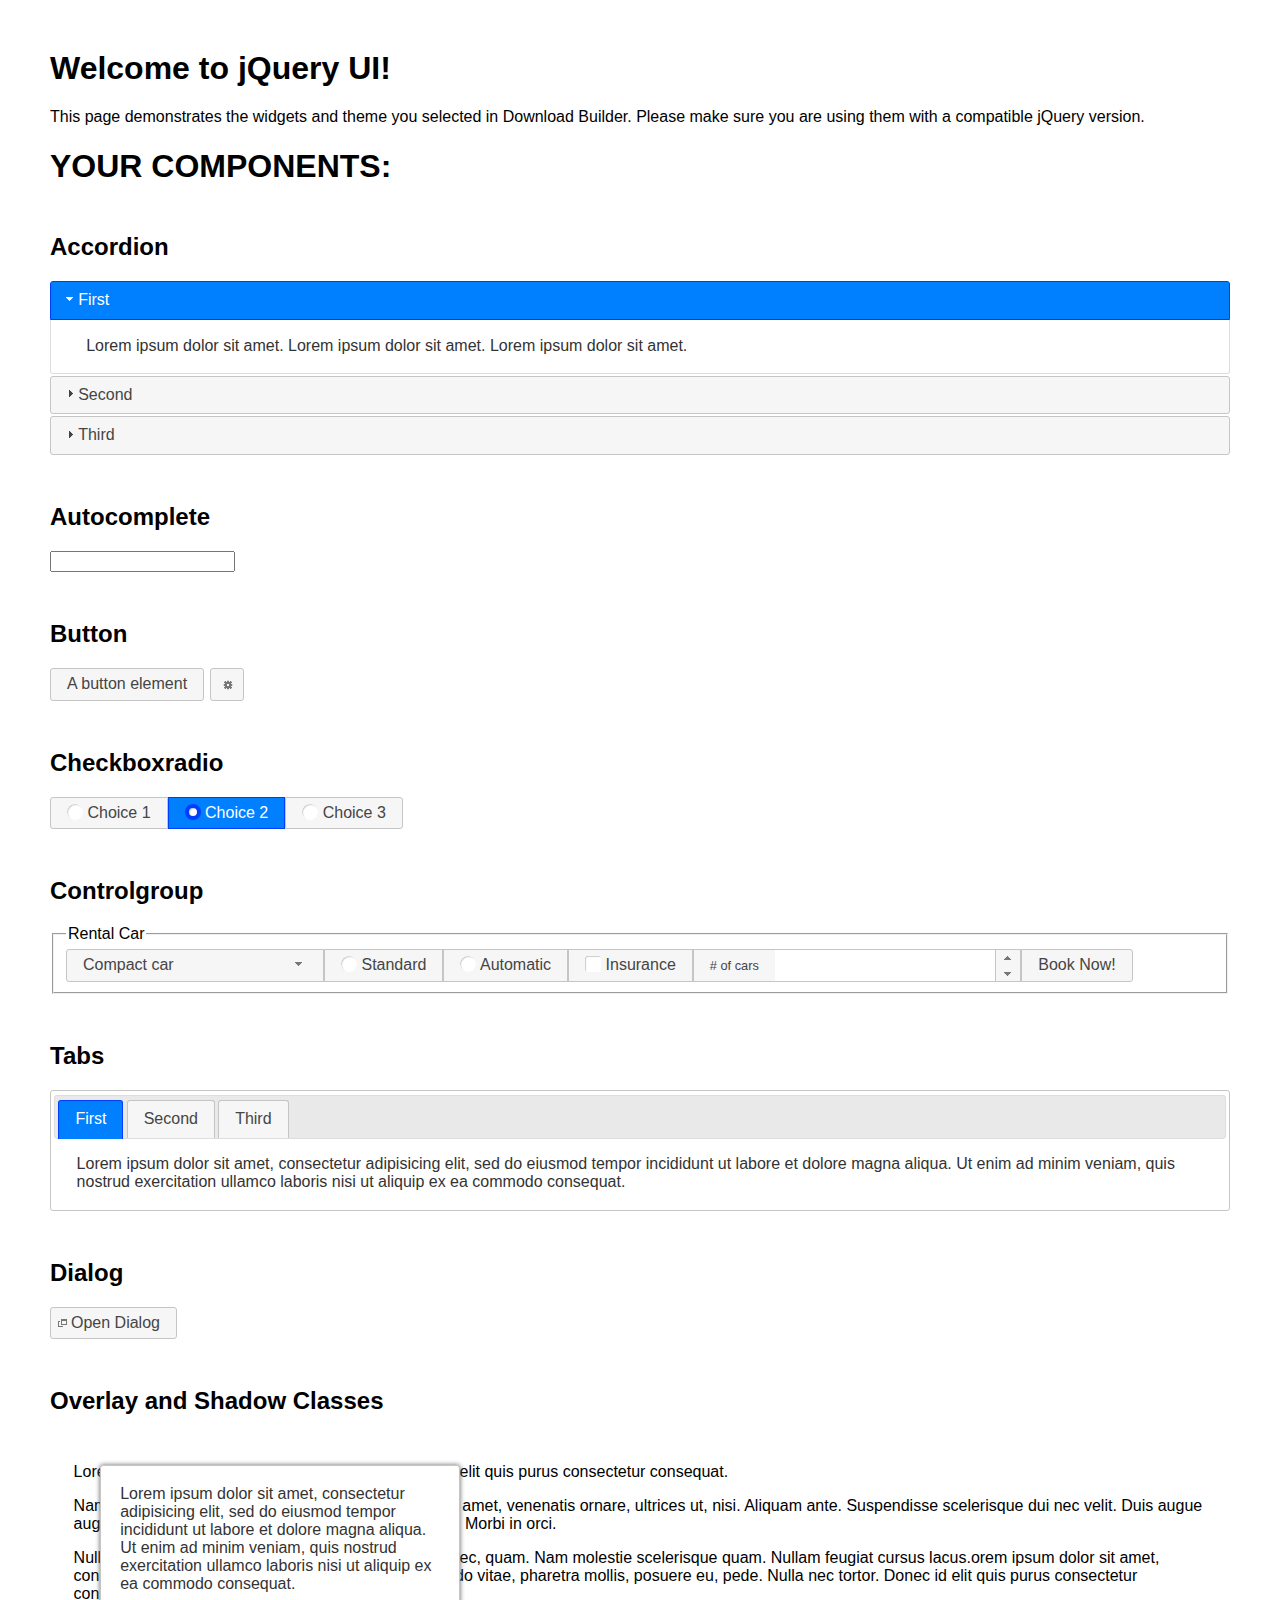
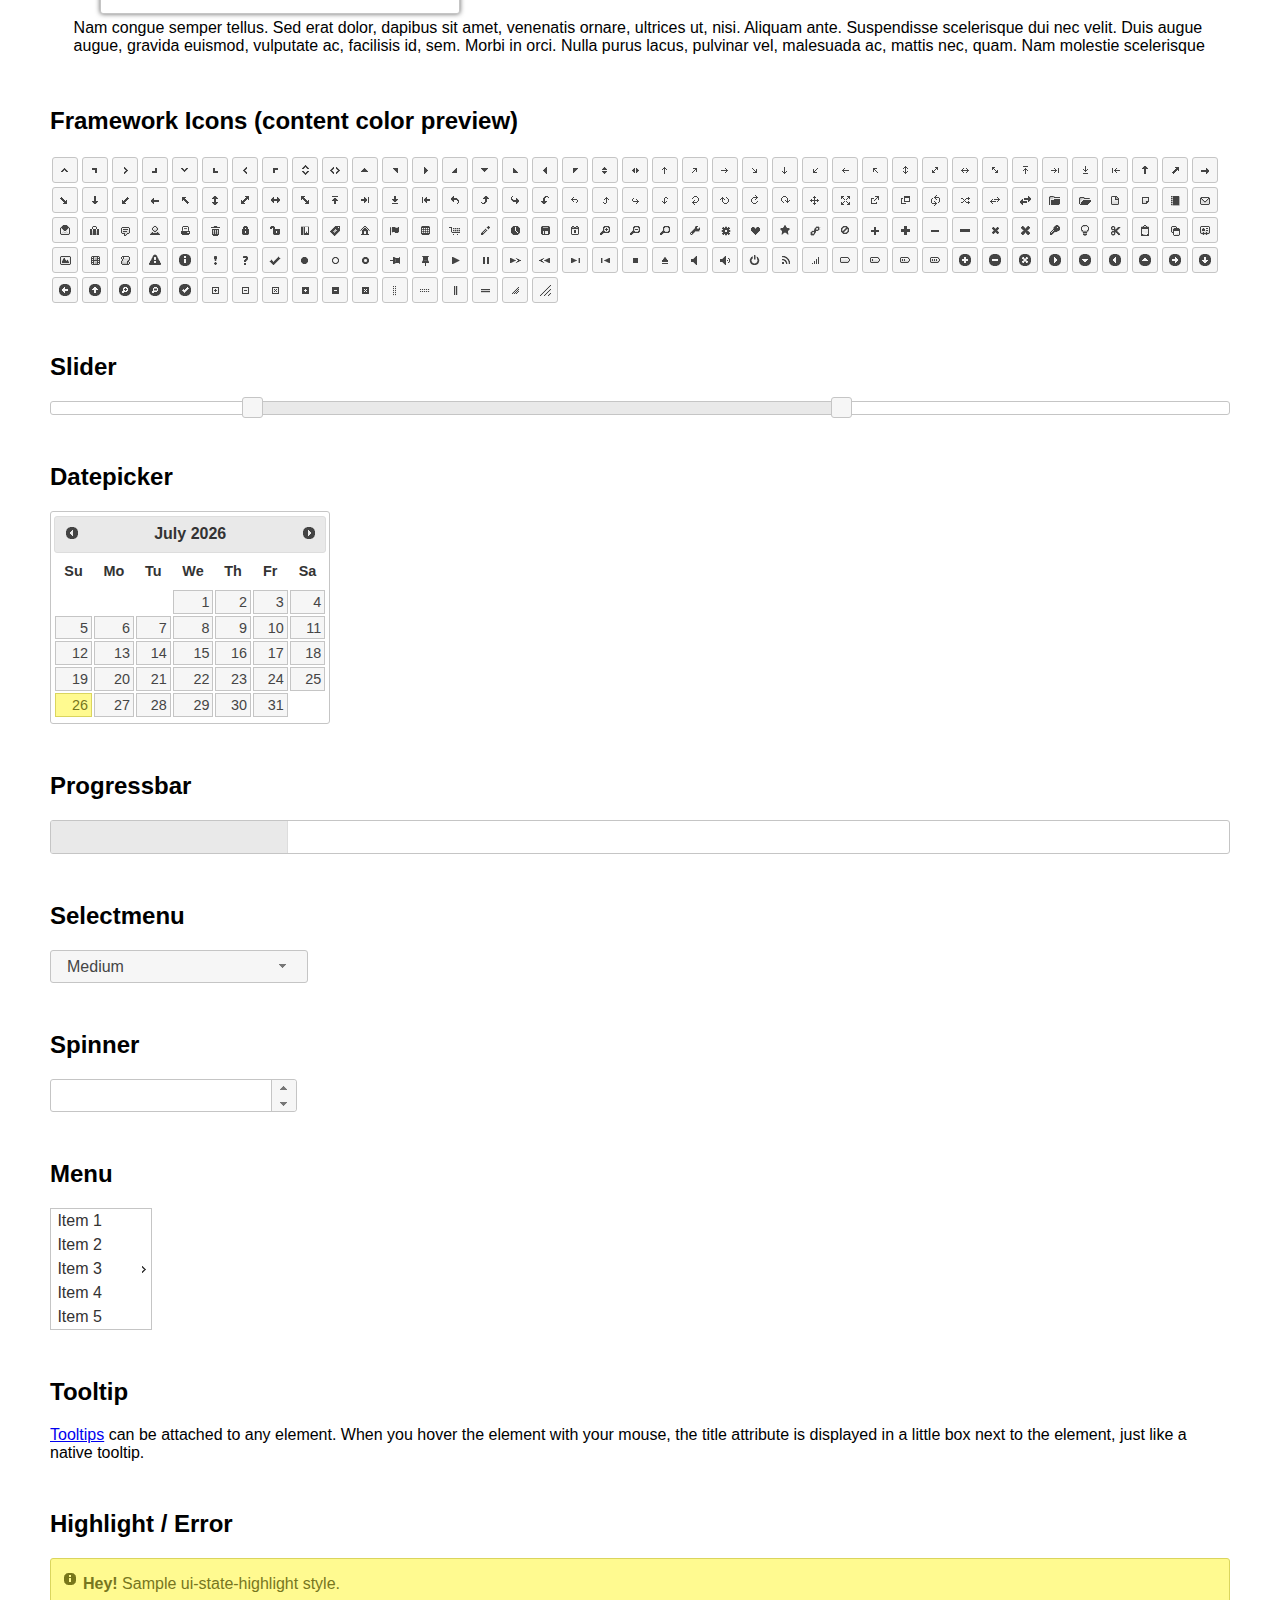
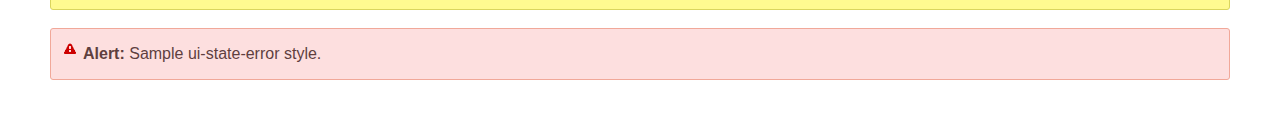
<file: jqgird/jquery-ui-1.12.1/jquery-ui-1.12.1/index.html>
<!doctype html>
<html lang="us">
<head>
	<meta charset="utf-8">
	<title>jQuery UI Example Page</title>
	<link href="jquery-ui.css" rel="stylesheet">
	<style>
	body{
		font-family: "Trebuchet MS", sans-serif;
		margin: 50px;
	}
	.demoHeaders {
		margin-top: 2em;
	}
	#dialog-link {
		padding: .4em 1em .4em 20px;
		text-decoration: none;
		position: relative;
	}
	#dialog-link span.ui-icon {
		margin: 0 5px 0 0;
		position: absolute;
		left: .2em;
		top: 50%;
		margin-top: -8px;
	}
	#icons {
		margin: 0;
		padding: 0;
	}
	#icons li {
		margin: 2px;
		position: relative;
		padding: 4px 0;
		cursor: pointer;
		float: left;
		list-style: none;
	}
	#icons span.ui-icon {
		float: left;
		margin: 0 4px;
	}
	.fakewindowcontain .ui-widget-overlay {
		position: absolute;
	}
	select {
		width: 200px;
	}
	</style>
</head>
<body>

<h1>Welcome to jQuery UI!</h1>

<div class="ui-widget">
	<p>This page demonstrates the widgets and theme you selected in Download Builder. Please make sure you are using them with a compatible jQuery version.</p>
</div>

<h1>YOUR COMPONENTS:</h1>


<!-- Accordion -->
<h2 class="demoHeaders">Accordion</h2>
<div id="accordion">
	<h3>First</h3>
	<div>Lorem ipsum dolor sit amet. Lorem ipsum dolor sit amet. Lorem ipsum dolor sit amet.</div>
	<h3>Second</h3>
	<div>Phasellus mattis tincidunt nibh.</div>
	<h3>Third</h3>
	<div>Nam dui erat, auctor a, dignissim quis.</div>
</div>



<!-- Autocomplete -->
<h2 class="demoHeaders">Autocomplete</h2>
<div>
	<input id="autocomplete" title="type &quot;a&quot;">
</div>



<!-- Button -->
<h2 class="demoHeaders">Button</h2>
<button id="button">A button element</button>
<button id="button-icon">An icon-only button</button>



<!-- Checkboxradio -->
<h2 class="demoHeaders">Checkboxradio</h2>
<form style="margin-top: 1em;">
	<div id="radioset">
		<input type="radio" id="radio1" name="radio"><label for="radio1">Choice 1</label>
		<input type="radio" id="radio2" name="radio" checked="checked"><label for="radio2">Choice 2</label>
		<input type="radio" id="radio3" name="radio"><label for="radio3">Choice 3</label>
	</div>
</form>



<!-- Controlgroup -->
<h2 class="demoHeaders">Controlgroup</h2>
<fieldset>
	<legend>Rental Car</legend>
	<div id="controlgroup">
		<select id="car-type">
			<option>Compact car</option>
			<option>Midsize car</option>
			<option>Full size car</option>
			<option>SUV</option>
			<option>Luxury</option>
			<option>Truck</option>
			<option>Van</option>
		</select>
		<label for="transmission-standard">Standard</label>
		<input type="radio" name="transmission" id="transmission-standard">
		<label for="transmission-automatic">Automatic</label>
		<input type="radio" name="transmission" id="transmission-automatic">
		<label for="insurance">Insurance</label>
		<input type="checkbox" name="insurance" id="insurance">
		<label for="horizontal-spinner" class="ui-controlgroup-label"># of cars</label>
		<input id="horizontal-spinner" class="ui-spinner-input">
		<button>Book Now!</button>
	</div>
</fieldset>



<!-- Tabs -->
<h2 class="demoHeaders">Tabs</h2>
<div id="tabs">
	<ul>
		<li><a href="#tabs-1">First</a></li>
		<li><a href="#tabs-2">Second</a></li>
		<li><a href="#tabs-3">Third</a></li>
	</ul>
	<div id="tabs-1">Lorem ipsum dolor sit amet, consectetur adipisicing elit, sed do eiusmod tempor incididunt ut labore et dolore magna aliqua. Ut enim ad minim veniam, quis nostrud exercitation ullamco laboris nisi ut aliquip ex ea commodo consequat.</div>
	<div id="tabs-2">Phasellus mattis tincidunt nibh. Cras orci urna, blandit id, pretium vel, aliquet ornare, felis. Maecenas scelerisque sem non nisl. Fusce sed lorem in enim dictum bibendum.</div>
	<div id="tabs-3">Nam dui erat, auctor a, dignissim quis, sollicitudin eu, felis. Pellentesque nisi urna, interdum eget, sagittis et, consequat vestibulum, lacus. Mauris porttitor ullamcorper augue.</div>
</div>



<h2 class="demoHeaders">Dialog</h2>
<p>
	<button id="dialog-link" class="ui-button ui-corner-all ui-widget">
		<span class="ui-icon ui-icon-newwin"></span>Open Dialog
	</button>
</p>

<h2 class="demoHeaders">Overlay and Shadow Classes</h2>
<div style="position: relative; width: 96%; height: 200px; padding:1% 2%; overflow:hidden;" class="fakewindowcontain">
	<p>Lorem ipsum dolor sit amet,  Nulla nec tortor. Donec id elit quis purus consectetur consequat. </p><p>Nam congue semper tellus. Sed erat dolor, dapibus sit amet, venenatis ornare, ultrices ut, nisi. Aliquam ante. Suspendisse scelerisque dui nec velit. Duis augue augue, gravida euismod, vulputate ac, facilisis id, sem. Morbi in orci. </p><p>Nulla purus lacus, pulvinar vel, malesuada ac, mattis nec, quam. Nam molestie scelerisque quam. Nullam feugiat cursus lacus.orem ipsum dolor sit amet, consectetur adipiscing elit. Donec libero risus, commodo vitae, pharetra mollis, posuere eu, pede. Nulla nec tortor. Donec id elit quis purus consectetur consequat. </p><p>Nam congue semper tellus. Sed erat dolor, dapibus sit amet, venenatis ornare, ultrices ut, nisi. Aliquam ante. Suspendisse scelerisque dui nec velit. Duis augue augue, gravida euismod, vulputate ac, facilisis id, sem. Morbi in orci. Nulla purus lacus, pulvinar vel, malesuada ac, mattis nec, quam. Nam molestie scelerisque quam. </p><p>Nullam feugiat cursus lacus.orem ipsum dolor sit amet, consectetur adipiscing elit. Donec libero risus, commodo vitae, pharetra mollis, posuere eu, pede. Nulla nec tortor. Donec id elit quis purus consectetur consequat. Nam congue semper tellus. Sed erat dolor, dapibus sit amet, venenatis ornare, ultrices ut, nisi. Aliquam ante. </p><p>Suspendisse scelerisque dui nec velit. Duis augue augue, gravida euismod, vulputate ac, facilisis id, sem. Morbi in orci. Nulla purus lacus, pulvinar vel, malesuada ac, mattis nec, quam. Nam molestie scelerisque quam. Nullam feugiat cursus lacus.orem ipsum dolor sit amet, consectetur adipiscing elit. Donec libero risus, commodo vitae, pharetra mollis, posuere eu, pede. Nulla nec tortor. Donec id elit quis purus consectetur consequat. Nam congue semper tellus. Sed erat dolor, dapibus sit amet, venenatis ornare, ultrices ut, nisi. </p>

	<!-- ui-dialog -->
	<div class="ui-widget-overlay ui-front"></div>
	<div style="position: absolute; width: 320px; left: 50px; top: 30px; padding: 1.2em" class="ui-widget ui-front ui-widget-content ui-corner-all ui-widget-shadow">
		Lorem ipsum dolor sit amet, consectetur adipisicing elit, sed do eiusmod tempor incididunt ut labore et dolore magna aliqua. Ut enim ad minim veniam, quis nostrud exercitation ullamco laboris nisi ut aliquip ex ea commodo consequat.
	</div>

</div>

<!-- ui-dialog -->
<div id="dialog" title="Dialog Title">
	<p>Lorem ipsum dolor sit amet, consectetur adipisicing elit, sed do eiusmod tempor incididunt ut labore et dolore magna aliqua. Ut enim ad minim veniam, quis nostrud exercitation ullamco laboris nisi ut aliquip ex ea commodo consequat.</p>
</div>



<h2 class="demoHeaders">Framework Icons (content color preview)</h2>
<ul id="icons" class="ui-widget ui-helper-clearfix">
	<li class="ui-state-default ui-corner-all" title=".ui-icon-caret-1-n"><span class="ui-icon ui-icon-caret-1-n"></span></li>
	<li class="ui-state-default ui-corner-all" title=".ui-icon-caret-1-ne"><span class="ui-icon ui-icon-caret-1-ne"></span></li>
	<li class="ui-state-default ui-corner-all" title=".ui-icon-caret-1-e"><span class="ui-icon ui-icon-caret-1-e"></span></li>
	<li class="ui-state-default ui-corner-all" title=".ui-icon-caret-1-se"><span class="ui-icon ui-icon-caret-1-se"></span></li>
	<li class="ui-state-default ui-corner-all" title=".ui-icon-caret-1-s"><span class="ui-icon ui-icon-caret-1-s"></span></li>
	<li class="ui-state-default ui-corner-all" title=".ui-icon-caret-1-sw"><span class="ui-icon ui-icon-caret-1-sw"></span></li>
	<li class="ui-state-default ui-corner-all" title=".ui-icon-caret-1-w"><span class="ui-icon ui-icon-caret-1-w"></span></li>
	<li class="ui-state-default ui-corner-all" title=".ui-icon-caret-1-nw"><span class="ui-icon ui-icon-caret-1-nw"></span></li>
	<li class="ui-state-default ui-corner-all" title=".ui-icon-caret-2-n-s"><span class="ui-icon ui-icon-caret-2-n-s"></span></li>
	<li class="ui-state-default ui-corner-all" title=".ui-icon-caret-2-e-w"><span class="ui-icon ui-icon-caret-2-e-w"></span></li>
	<li class="ui-state-default ui-corner-all" title=".ui-icon-triangle-1-n"><span class="ui-icon ui-icon-triangle-1-n"></span></li>
	<li class="ui-state-default ui-corner-all" title=".ui-icon-triangle-1-ne"><span class="ui-icon ui-icon-triangle-1-ne"></span></li>
	<li class="ui-state-default ui-corner-all" title=".ui-icon-triangle-1-e"><span class="ui-icon ui-icon-triangle-1-e"></span></li>
	<li class="ui-state-default ui-corner-all" title=".ui-icon-triangle-1-se"><span class="ui-icon ui-icon-triangle-1-se"></span></li>
	<li class="ui-state-default ui-corner-all" title=".ui-icon-triangle-1-s"><span class="ui-icon ui-icon-triangle-1-s"></span></li>
	<li class="ui-state-default ui-corner-all" title=".ui-icon-triangle-1-sw"><span class="ui-icon ui-icon-triangle-1-sw"></span></li>
	<li class="ui-state-default ui-corner-all" title=".ui-icon-triangle-1-w"><span class="ui-icon ui-icon-triangle-1-w"></span></li>
	<li class="ui-state-default ui-corner-all" title=".ui-icon-triangle-1-nw"><span class="ui-icon ui-icon-triangle-1-nw"></span></li>
	<li class="ui-state-default ui-corner-all" title=".ui-icon-triangle-2-n-s"><span class="ui-icon ui-icon-triangle-2-n-s"></span></li>
	<li class="ui-state-default ui-corner-all" title=".ui-icon-triangle-2-e-w"><span class="ui-icon ui-icon-triangle-2-e-w"></span></li>
	<li class="ui-state-default ui-corner-all" title=".ui-icon-arrow-1-n"><span class="ui-icon ui-icon-arrow-1-n"></span></li>
	<li class="ui-state-default ui-corner-all" title=".ui-icon-arrow-1-ne"><span class="ui-icon ui-icon-arrow-1-ne"></span></li>
	<li class="ui-state-default ui-corner-all" title=".ui-icon-arrow-1-e"><span class="ui-icon ui-icon-arrow-1-e"></span></li>
	<li class="ui-state-default ui-corner-all" title=".ui-icon-arrow-1-se"><span class="ui-icon ui-icon-arrow-1-se"></span></li>
	<li class="ui-state-default ui-corner-all" title=".ui-icon-arrow-1-s"><span class="ui-icon ui-icon-arrow-1-s"></span></li>
	<li class="ui-state-default ui-corner-all" title=".ui-icon-arrow-1-sw"><span class="ui-icon ui-icon-arrow-1-sw"></span></li>
	<li class="ui-state-default ui-corner-all" title=".ui-icon-arrow-1-w"><span class="ui-icon ui-icon-arrow-1-w"></span></li>
	<li class="ui-state-default ui-corner-all" title=".ui-icon-arrow-1-nw"><span class="ui-icon ui-icon-arrow-1-nw"></span></li>
	<li class="ui-state-default ui-corner-all" title=".ui-icon-arrow-2-n-s"><span class="ui-icon ui-icon-arrow-2-n-s"></span></li>
	<li class="ui-state-default ui-corner-all" title=".ui-icon-arrow-2-ne-sw"><span class="ui-icon ui-icon-arrow-2-ne-sw"></span></li>
	<li class="ui-state-default ui-corner-all" title=".ui-icon-arrow-2-e-w"><span class="ui-icon ui-icon-arrow-2-e-w"></span></li>
	<li class="ui-state-default ui-corner-all" title=".ui-icon-arrow-2-se-nw"><span class="ui-icon ui-icon-arrow-2-se-nw"></span></li>
	<li class="ui-state-default ui-corner-all" title=".ui-icon-arrowstop-1-n"><span class="ui-icon ui-icon-arrowstop-1-n"></span></li>
	<li class="ui-state-default ui-corner-all" title=".ui-icon-arrowstop-1-e"><span class="ui-icon ui-icon-arrowstop-1-e"></span></li>
	<li class="ui-state-default ui-corner-all" title=".ui-icon-arrowstop-1-s"><span class="ui-icon ui-icon-arrowstop-1-s"></span></li>
	<li class="ui-state-default ui-corner-all" title=".ui-icon-arrowstop-1-w"><span class="ui-icon ui-icon-arrowstop-1-w"></span></li>
	<li class="ui-state-default ui-corner-all" title=".ui-icon-arrowthick-1-n"><span class="ui-icon ui-icon-arrowthick-1-n"></span></li>
	<li class="ui-state-default ui-corner-all" title=".ui-icon-arrowthick-1-ne"><span class="ui-icon ui-icon-arrowthick-1-ne"></span></li>
	<li class="ui-state-default ui-corner-all" title=".ui-icon-arrowthick-1-e"><span class="ui-icon ui-icon-arrowthick-1-e"></span></li>
	<li class="ui-state-default ui-corner-all" title=".ui-icon-arrowthick-1-se"><span class="ui-icon ui-icon-arrowthick-1-se"></span></li>
	<li class="ui-state-default ui-corner-all" title=".ui-icon-arrowthick-1-s"><span class="ui-icon ui-icon-arrowthick-1-s"></span></li>
	<li class="ui-state-default ui-corner-all" title=".ui-icon-arrowthick-1-sw"><span class="ui-icon ui-icon-arrowthick-1-sw"></span></li>
	<li class="ui-state-default ui-corner-all" title=".ui-icon-arrowthick-1-w"><span class="ui-icon ui-icon-arrowthick-1-w"></span></li>
	<li class="ui-state-default ui-corner-all" title=".ui-icon-arrowthick-1-nw"><span class="ui-icon ui-icon-arrowthick-1-nw"></span></li>
	<li class="ui-state-default ui-corner-all" title=".ui-icon-arrowthick-2-n-s"><span class="ui-icon ui-icon-arrowthick-2-n-s"></span></li>
	<li class="ui-state-default ui-corner-all" title=".ui-icon-arrowthick-2-ne-sw"><span class="ui-icon ui-icon-arrowthick-2-ne-sw"></span></li>
	<li class="ui-state-default ui-corner-all" title=".ui-icon-arrowthick-2-e-w"><span class="ui-icon ui-icon-arrowthick-2-e-w"></span></li>
	<li class="ui-state-default ui-corner-all" title=".ui-icon-arrowthick-2-se-nw"><span class="ui-icon ui-icon-arrowthick-2-se-nw"></span></li>
	<li class="ui-state-default ui-corner-all" title=".ui-icon-arrowthickstop-1-n"><span class="ui-icon ui-icon-arrowthickstop-1-n"></span></li>
	<li class="ui-state-default ui-corner-all" title=".ui-icon-arrowthickstop-1-e"><span class="ui-icon ui-icon-arrowthickstop-1-e"></span></li>
	<li class="ui-state-default ui-corner-all" title=".ui-icon-arrowthickstop-1-s"><span class="ui-icon ui-icon-arrowthickstop-1-s"></span></li>
	<li class="ui-state-default ui-corner-all" title=".ui-icon-arrowthickstop-1-w"><span class="ui-icon ui-icon-arrowthickstop-1-w"></span></li>
	<li class="ui-state-default ui-corner-all" title=".ui-icon-arrowreturnthick-1-w"><span class="ui-icon ui-icon-arrowreturnthick-1-w"></span></li>
	<li class="ui-state-default ui-corner-all" title=".ui-icon-arrowreturnthick-1-n"><span class="ui-icon ui-icon-arrowreturnthick-1-n"></span></li>
	<li class="ui-state-default ui-corner-all" title=".ui-icon-arrowreturnthick-1-e"><span class="ui-icon ui-icon-arrowreturnthick-1-e"></span></li>
	<li class="ui-state-default ui-corner-all" title=".ui-icon-arrowreturnthick-1-s"><span class="ui-icon ui-icon-arrowreturnthick-1-s"></span></li>
	<li class="ui-state-default ui-corner-all" title=".ui-icon-arrowreturn-1-w"><span class="ui-icon ui-icon-arrowreturn-1-w"></span></li>
	<li class="ui-state-default ui-corner-all" title=".ui-icon-arrowreturn-1-n"><span class="ui-icon ui-icon-arrowreturn-1-n"></span></li>
	<li class="ui-state-default ui-corner-all" title=".ui-icon-arrowreturn-1-e"><span class="ui-icon ui-icon-arrowreturn-1-e"></span></li>
	<li class="ui-state-default ui-corner-all" title=".ui-icon-arrowreturn-1-s"><span class="ui-icon ui-icon-arrowreturn-1-s"></span></li>
	<li class="ui-state-default ui-corner-all" title=".ui-icon-arrowrefresh-1-w"><span class="ui-icon ui-icon-arrowrefresh-1-w"></span></li>
	<li class="ui-state-default ui-corner-all" title=".ui-icon-arrowrefresh-1-n"><span class="ui-icon ui-icon-arrowrefresh-1-n"></span></li>
	<li class="ui-state-default ui-corner-all" title=".ui-icon-arrowrefresh-1-e"><span class="ui-icon ui-icon-arrowrefresh-1-e"></span></li>
	<li class="ui-state-default ui-corner-all" title=".ui-icon-arrowrefresh-1-s"><span class="ui-icon ui-icon-arrowrefresh-1-s"></span></li>
	<li class="ui-state-default ui-corner-all" title=".ui-icon-arrow-4"><span class="ui-icon ui-icon-arrow-4"></span></li>
	<li class="ui-state-default ui-corner-all" title=".ui-icon-arrow-4-diag"><span class="ui-icon ui-icon-arrow-4-diag"></span></li>
	<li class="ui-state-default ui-corner-all" title=".ui-icon-extlink"><span class="ui-icon ui-icon-extlink"></span></li>
	<li class="ui-state-default ui-corner-all" title=".ui-icon-newwin"><span class="ui-icon ui-icon-newwin"></span></li>
	<li class="ui-state-default ui-corner-all" title=".ui-icon-refresh"><span class="ui-icon ui-icon-refresh"></span></li>
	<li class="ui-state-default ui-corner-all" title=".ui-icon-shuffle"><span class="ui-icon ui-icon-shuffle"></span></li>
	<li class="ui-state-default ui-corner-all" title=".ui-icon-transfer-e-w"><span class="ui-icon ui-icon-transfer-e-w"></span></li>
	<li class="ui-state-default ui-corner-all" title=".ui-icon-transferthick-e-w"><span class="ui-icon ui-icon-transferthick-e-w"></span></li>
	<li class="ui-state-default ui-corner-all" title=".ui-icon-folder-collapsed"><span class="ui-icon ui-icon-folder-collapsed"></span></li>
	<li class="ui-state-default ui-corner-all" title=".ui-icon-folder-open"><span class="ui-icon ui-icon-folder-open"></span></li>
	<li class="ui-state-default ui-corner-all" title=".ui-icon-document"><span class="ui-icon ui-icon-document"></span></li>
	<li class="ui-state-default ui-corner-all" title=".ui-icon-document-b"><span class="ui-icon ui-icon-document-b"></span></li>
	<li class="ui-state-default ui-corner-all" title=".ui-icon-note"><span class="ui-icon ui-icon-note"></span></li>
	<li class="ui-state-default ui-corner-all" title=".ui-icon-mail-closed"><span class="ui-icon ui-icon-mail-closed"></span></li>
	<li class="ui-state-default ui-corner-all" title=".ui-icon-mail-open"><span class="ui-icon ui-icon-mail-open"></span></li>
	<li class="ui-state-default ui-corner-all" title=".ui-icon-suitcase"><span class="ui-icon ui-icon-suitcase"></span></li>
	<li class="ui-state-default ui-corner-all" title=".ui-icon-comment"><span class="ui-icon ui-icon-comment"></span></li>
	<li class="ui-state-default ui-corner-all" title=".ui-icon-person"><span class="ui-icon ui-icon-person"></span></li>
	<li class="ui-state-default ui-corner-all" title=".ui-icon-print"><span class="ui-icon ui-icon-print"></span></li>
	<li class="ui-state-default ui-corner-all" title=".ui-icon-trash"><span class="ui-icon ui-icon-trash"></span></li>
	<li class="ui-state-default ui-corner-all" title=".ui-icon-locked"><span class="ui-icon ui-icon-locked"></span></li>
	<li class="ui-state-default ui-corner-all" title=".ui-icon-unlocked"><span class="ui-icon ui-icon-unlocked"></span></li>
	<li class="ui-state-default ui-corner-all" title=".ui-icon-bookmark"><span class="ui-icon ui-icon-bookmark"></span></li>
	<li class="ui-state-default ui-corner-all" title=".ui-icon-tag"><span class="ui-icon ui-icon-tag"></span></li>
	<li class="ui-state-default ui-corner-all" title=".ui-icon-home"><span class="ui-icon ui-icon-home"></span></li>
	<li class="ui-state-default ui-corner-all" title=".ui-icon-flag"><span class="ui-icon ui-icon-flag"></span></li>
	<li class="ui-state-default ui-corner-all" title=".ui-icon-calculator"><span class="ui-icon ui-icon-calculator"></span></li>
	<li class="ui-state-default ui-corner-all" title=".ui-icon-cart"><span class="ui-icon ui-icon-cart"></span></li>
	<li class="ui-state-default ui-corner-all" title=".ui-icon-pencil"><span class="ui-icon ui-icon-pencil"></span></li>
	<li class="ui-state-default ui-corner-all" title=".ui-icon-clock"><span class="ui-icon ui-icon-clock"></span></li>
	<li class="ui-state-default ui-corner-all" title=".ui-icon-disk"><span class="ui-icon ui-icon-disk"></span></li>
	<li class="ui-state-default ui-corner-all" title=".ui-icon-calendar"><span class="ui-icon ui-icon-calendar"></span></li>
	<li class="ui-state-default ui-corner-all" title=".ui-icon-zoomin"><span class="ui-icon ui-icon-zoomin"></span></li>
	<li class="ui-state-default ui-corner-all" title=".ui-icon-zoomout"><span class="ui-icon ui-icon-zoomout"></span></li>
	<li class="ui-state-default ui-corner-all" title=".ui-icon-search"><span class="ui-icon ui-icon-search"></span></li>
	<li class="ui-state-default ui-corner-all" title=".ui-icon-wrench"><span class="ui-icon ui-icon-wrench"></span></li>
	<li class="ui-state-default ui-corner-all" title=".ui-icon-gear"><span class="ui-icon ui-icon-gear"></span></li>
	<li class="ui-state-default ui-corner-all" title=".ui-icon-heart"><span class="ui-icon ui-icon-heart"></span></li>
	<li class="ui-state-default ui-corner-all" title=".ui-icon-star"><span class="ui-icon ui-icon-star"></span></li>
	<li class="ui-state-default ui-corner-all" title=".ui-icon-link"><span class="ui-icon ui-icon-link"></span></li>
	<li class="ui-state-default ui-corner-all" title=".ui-icon-cancel"><span class="ui-icon ui-icon-cancel"></span></li>
	<li class="ui-state-default ui-corner-all" title=".ui-icon-plus"><span class="ui-icon ui-icon-plus"></span></li>
	<li class="ui-state-default ui-corner-all" title=".ui-icon-plusthick"><span class="ui-icon ui-icon-plusthick"></span></li>
	<li class="ui-state-default ui-corner-all" title=".ui-icon-minus"><span class="ui-icon ui-icon-minus"></span></li>
	<li class="ui-state-default ui-corner-all" title=".ui-icon-minusthick"><span class="ui-icon ui-icon-minusthick"></span></li>
	<li class="ui-state-default ui-corner-all" title=".ui-icon-close"><span class="ui-icon ui-icon-close"></span></li>
	<li class="ui-state-default ui-corner-all" title=".ui-icon-closethick"><span class="ui-icon ui-icon-closethick"></span></li>
	<li class="ui-state-default ui-corner-all" title=".ui-icon-key"><span class="ui-icon ui-icon-key"></span></li>
	<li class="ui-state-default ui-corner-all" title=".ui-icon-lightbulb"><span class="ui-icon ui-icon-lightbulb"></span></li>
	<li class="ui-state-default ui-corner-all" title=".ui-icon-scissors"><span class="ui-icon ui-icon-scissors"></span></li>
	<li class="ui-state-default ui-corner-all" title=".ui-icon-clipboard"><span class="ui-icon ui-icon-clipboard"></span></li>
	<li class="ui-state-default ui-corner-all" title=".ui-icon-copy"><span class="ui-icon ui-icon-copy"></span></li>
	<li class="ui-state-default ui-corner-all" title=".ui-icon-contact"><span class="ui-icon ui-icon-contact"></span></li>
	<li class="ui-state-default ui-corner-all" title=".ui-icon-image"><span class="ui-icon ui-icon-image"></span></li>
	<li class="ui-state-default ui-corner-all" title=".ui-icon-video"><span class="ui-icon ui-icon-video"></span></li>
	<li class="ui-state-default ui-corner-all" title=".ui-icon-script"><span class="ui-icon ui-icon-script"></span></li>
	<li class="ui-state-default ui-corner-all" title=".ui-icon-alert"><span class="ui-icon ui-icon-alert"></span></li>
	<li class="ui-state-default ui-corner-all" title=".ui-icon-info"><span class="ui-icon ui-icon-info"></span></li>
	<li class="ui-state-default ui-corner-all" title=".ui-icon-notice"><span class="ui-icon ui-icon-notice"></span></li>
	<li class="ui-state-default ui-corner-all" title=".ui-icon-help"><span class="ui-icon ui-icon-help"></span></li>
	<li class="ui-state-default ui-corner-all" title=".ui-icon-check"><span class="ui-icon ui-icon-check"></span></li>
	<li class="ui-state-default ui-corner-all" title=".ui-icon-bullet"><span class="ui-icon ui-icon-bullet"></span></li>
	<li class="ui-state-default ui-corner-all" title=".ui-icon-radio-off"><span class="ui-icon ui-icon-radio-off"></span></li>
	<li class="ui-state-default ui-corner-all" title=".ui-icon-radio-on"><span class="ui-icon ui-icon-radio-on"></span></li>
	<li class="ui-state-default ui-corner-all" title=".ui-icon-pin-w"><span class="ui-icon ui-icon-pin-w"></span></li>
	<li class="ui-state-default ui-corner-all" title=".ui-icon-pin-s"><span class="ui-icon ui-icon-pin-s"></span></li>
	<li class="ui-state-default ui-corner-all" title=".ui-icon-play"><span class="ui-icon ui-icon-play"></span></li>
	<li class="ui-state-default ui-corner-all" title=".ui-icon-pause"><span class="ui-icon ui-icon-pause"></span></li>
	<li class="ui-state-default ui-corner-all" title=".ui-icon-seek-next"><span class="ui-icon ui-icon-seek-next"></span></li>
	<li class="ui-state-default ui-corner-all" title=".ui-icon-seek-prev"><span class="ui-icon ui-icon-seek-prev"></span></li>
	<li class="ui-state-default ui-corner-all" title=".ui-icon-seek-end"><span class="ui-icon ui-icon-seek-end"></span></li>
	<li class="ui-state-default ui-corner-all" title=".ui-icon-seek-first"><span class="ui-icon ui-icon-seek-first"></span></li>
	<li class="ui-state-default ui-corner-all" title=".ui-icon-stop"><span class="ui-icon ui-icon-stop"></span></li>
	<li class="ui-state-default ui-corner-all" title=".ui-icon-eject"><span class="ui-icon ui-icon-eject"></span></li>
	<li class="ui-state-default ui-corner-all" title=".ui-icon-volume-off"><span class="ui-icon ui-icon-volume-off"></span></li>
	<li class="ui-state-default ui-corner-all" title=".ui-icon-volume-on"><span class="ui-icon ui-icon-volume-on"></span></li>
	<li class="ui-state-default ui-corner-all" title=".ui-icon-power"><span class="ui-icon ui-icon-power"></span></li>
	<li class="ui-state-default ui-corner-all" title=".ui-icon-signal-diag"><span class="ui-icon ui-icon-signal-diag"></span></li>
	<li class="ui-state-default ui-corner-all" title=".ui-icon-signal"><span class="ui-icon ui-icon-signal"></span></li>
	<li class="ui-state-default ui-corner-all" title=".ui-icon-battery-0"><span class="ui-icon ui-icon-battery-0"></span></li>
	<li class="ui-state-default ui-corner-all" title=".ui-icon-battery-1"><span class="ui-icon ui-icon-battery-1"></span></li>
	<li class="ui-state-default ui-corner-all" title=".ui-icon-battery-2"><span class="ui-icon ui-icon-battery-2"></span></li>
	<li class="ui-state-default ui-corner-all" title=".ui-icon-battery-3"><span class="ui-icon ui-icon-battery-3"></span></li>
	<li class="ui-state-default ui-corner-all" title=".ui-icon-circle-plus"><span class="ui-icon ui-icon-circle-plus"></span></li>
	<li class="ui-state-default ui-corner-all" title=".ui-icon-circle-minus"><span class="ui-icon ui-icon-circle-minus"></span></li>
	<li class="ui-state-default ui-corner-all" title=".ui-icon-circle-close"><span class="ui-icon ui-icon-circle-close"></span></li>
	<li class="ui-state-default ui-corner-all" title=".ui-icon-circle-triangle-e"><span class="ui-icon ui-icon-circle-triangle-e"></span></li>
	<li class="ui-state-default ui-corner-all" title=".ui-icon-circle-triangle-s"><span class="ui-icon ui-icon-circle-triangle-s"></span></li>
	<li class="ui-state-default ui-corner-all" title=".ui-icon-circle-triangle-w"><span class="ui-icon ui-icon-circle-triangle-w"></span></li>
	<li class="ui-state-default ui-corner-all" title=".ui-icon-circle-triangle-n"><span class="ui-icon ui-icon-circle-triangle-n"></span></li>
	<li class="ui-state-default ui-corner-all" title=".ui-icon-circle-arrow-e"><span class="ui-icon ui-icon-circle-arrow-e"></span></li>
	<li class="ui-state-default ui-corner-all" title=".ui-icon-circle-arrow-s"><span class="ui-icon ui-icon-circle-arrow-s"></span></li>
	<li class="ui-state-default ui-corner-all" title=".ui-icon-circle-arrow-w"><span class="ui-icon ui-icon-circle-arrow-w"></span></li>
	<li class="ui-state-default ui-corner-all" title=".ui-icon-circle-arrow-n"><span class="ui-icon ui-icon-circle-arrow-n"></span></li>
	<li class="ui-state-default ui-corner-all" title=".ui-icon-circle-zoomin"><span class="ui-icon ui-icon-circle-zoomin"></span></li>
	<li class="ui-state-default ui-corner-all" title=".ui-icon-circle-zoomout"><span class="ui-icon ui-icon-circle-zoomout"></span></li>
	<li class="ui-state-default ui-corner-all" title=".ui-icon-circle-check"><span class="ui-icon ui-icon-circle-check"></span></li>
	<li class="ui-state-default ui-corner-all" title=".ui-icon-circlesmall-plus"><span class="ui-icon ui-icon-circlesmall-plus"></span></li>
	<li class="ui-state-default ui-corner-all" title=".ui-icon-circlesmall-minus"><span class="ui-icon ui-icon-circlesmall-minus"></span></li>
	<li class="ui-state-default ui-corner-all" title=".ui-icon-circlesmall-close"><span class="ui-icon ui-icon-circlesmall-close"></span></li>
	<li class="ui-state-default ui-corner-all" title=".ui-icon-squaresmall-plus"><span class="ui-icon ui-icon-squaresmall-plus"></span></li>
	<li class="ui-state-default ui-corner-all" title=".ui-icon-squaresmall-minus"><span class="ui-icon ui-icon-squaresmall-minus"></span></li>
	<li class="ui-state-default ui-corner-all" title=".ui-icon-squaresmall-close"><span class="ui-icon ui-icon-squaresmall-close"></span></li>
	<li class="ui-state-default ui-corner-all" title=".ui-icon-grip-dotted-vertical"><span class="ui-icon ui-icon-grip-dotted-vertical"></span></li>
	<li class="ui-state-default ui-corner-all" title=".ui-icon-grip-dotted-horizontal"><span class="ui-icon ui-icon-grip-dotted-horizontal"></span></li>
	<li class="ui-state-default ui-corner-all" title=".ui-icon-grip-solid-vertical"><span class="ui-icon ui-icon-grip-solid-vertical"></span></li>
	<li class="ui-state-default ui-corner-all" title=".ui-icon-grip-solid-horizontal"><span class="ui-icon ui-icon-grip-solid-horizontal"></span></li>
	<li class="ui-state-default ui-corner-all" title=".ui-icon-gripsmall-diagonal-se"><span class="ui-icon ui-icon-gripsmall-diagonal-se"></span></li>
	<li class="ui-state-default ui-corner-all" title=".ui-icon-grip-diagonal-se"><span class="ui-icon ui-icon-grip-diagonal-se"></span></li>
</ul>


<!-- Slider -->
<h2 class="demoHeaders">Slider</h2>
<div id="slider"></div>



<!-- Datepicker -->
<h2 class="demoHeaders">Datepicker</h2>
<div id="datepicker"></div>



<!-- Progressbar -->
<h2 class="demoHeaders">Progressbar</h2>
<div id="progressbar"></div>



<!-- Progressbar -->
<h2 class="demoHeaders">Selectmenu</h2>
<select id="selectmenu">
	<option>Slower</option>
	<option>Slow</option>
	<option selected="selected">Medium</option>
	<option>Fast</option>
	<option>Faster</option>
</select>



<!-- Spinner -->
<h2 class="demoHeaders">Spinner</h2>
<input id="spinner">



<!-- Menu -->
<h2 class="demoHeaders">Menu</h2>
<ul style="width:100px;" id="menu">
	<li><div>Item 1</div></li>
	<li><div>Item 2</div></li>
	<li><div>Item 3</div>
		<ul>
			<li><div>Item 3-1</div></li>
			<li><div>Item 3-2</div></li>
			<li><div>Item 3-3</div></li>
			<li><div>Item 3-4</div></li>
			<li><div>Item 3-5</div></li>
		</ul>
	</li>
	<li><div>Item 4</div></li>
	<li><div>Item 5</div></li>
</ul>



<!-- Tooltip -->
<h2 class="demoHeaders">Tooltip</h2>
<p id="tooltip">
	<a href="#" title="That&apos;s what this widget is">Tooltips</a> can be attached to any element. When you hover
the element with your mouse, the title attribute is displayed in a little box next to the element, just like a native tooltip.
</p>


<!-- Highlight / Error -->
<h2 class="demoHeaders">Highlight / Error</h2>
<div class="ui-widget">
	<div class="ui-state-highlight ui-corner-all" style="margin-top: 20px; padding: 0 .7em;">
		<p><span class="ui-icon ui-icon-info" style="float: left; margin-right: .3em;"></span>
		<strong>Hey!</strong> Sample ui-state-highlight style.</p>
	</div>
</div>
<br>
<div class="ui-widget">
	<div class="ui-state-error ui-corner-all" style="padding: 0 .7em;">
		<p><span class="ui-icon ui-icon-alert" style="float: left; margin-right: .3em;"></span>
		<strong>Alert:</strong> Sample ui-state-error style.</p>
	</div>
</div>

<script src="external/jquery/jquery.js"></script>
<script src="jquery-ui.js"></script>
<script>

$( "#accordion" ).accordion();



var availableTags = [
	"ActionScript",
	"AppleScript",
	"Asp",
	"BASIC",
	"C",
	"C++",
	"Clojure",
	"COBOL",
	"ColdFusion",
	"Erlang",
	"Fortran",
	"Groovy",
	"Haskell",
	"Java",
	"JavaScript",
	"Lisp",
	"Perl",
	"PHP",
	"Python",
	"Ruby",
	"Scala",
	"Scheme"
];
$( "#autocomplete" ).autocomplete({
	source: availableTags
});



$( "#button" ).button();
$( "#button-icon" ).button({
	icon: "ui-icon-gear",
	showLabel: false
});



$( "#radioset" ).buttonset();



$( "#controlgroup" ).controlgroup();



$( "#tabs" ).tabs();



$( "#dialog" ).dialog({
	autoOpen: false,
	width: 400,
	buttons: [
		{
			text: "Ok",
			click: function() {
				$( this ).dialog( "close" );
			}
		},
		{
			text: "Cancel",
			click: function() {
				$( this ).dialog( "close" );
			}
		}
	]
});

// Link to open the dialog
$( "#dialog-link" ).click(function( event ) {
	$( "#dialog" ).dialog( "open" );
	event.preventDefault();
});



$( "#datepicker" ).datepicker({
	inline: true
});



$( "#slider" ).slider({
	range: true,
	values: [ 17, 67 ]
});



$( "#progressbar" ).progressbar({
	value: 20
});



$( "#spinner" ).spinner();



$( "#menu" ).menu();



$( "#tooltip" ).tooltip();



$( "#selectmenu" ).selectmenu();


// Hover states on the static widgets
$( "#dialog-link, #icons li" ).hover(
	function() {
		$( this ).addClass( "ui-state-hover" );
	},
	function() {
		$( this ).removeClass( "ui-state-hover" );
	}
);
</script>
</body>
</html>
</file>
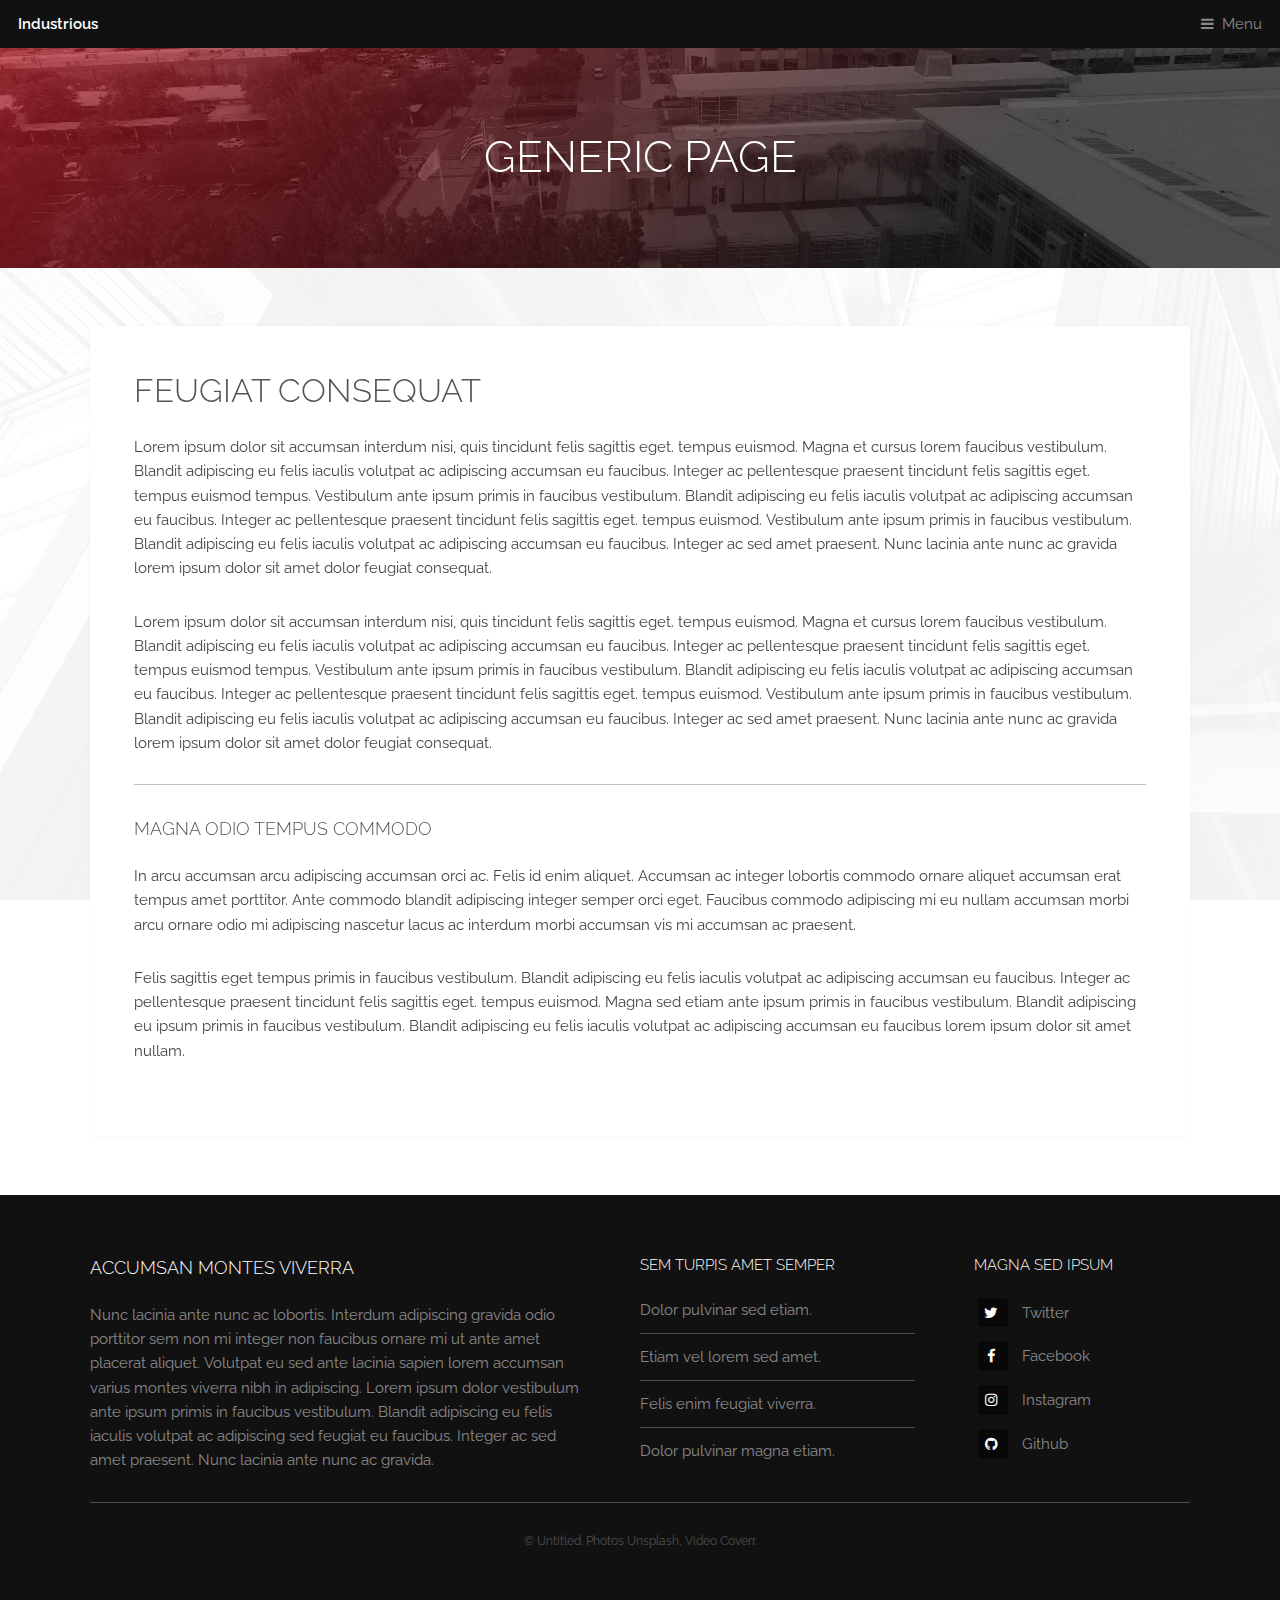
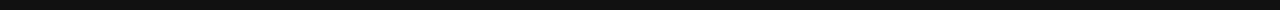
<file: generic.html>
<!DOCTYPE HTML>
<!--
	Industrious by TEMPLATED
	templated.co @templatedco
	Released for free under the Creative Commons Attribution 3.0 license (templated.co/license)
-->
<html>
	<head>
		<title>Generic Page - Industrious by TEMPLATED</title>
		<meta charset="utf-8" />
		<meta name="viewport" content="width=device-width, initial-scale=1, user-scalable=no" />
		<meta name="description" content="" />
		<meta name="keywords" content="" />
		<link rel="stylesheet" href="assets/css/main.css" />
	</head>
	<body class="is-preload">

		<!-- Header -->
			<header id="header">
				<a class="logo" href="index.html">Industrious</a>
				<nav>
					<a href="#menu">Menu</a>
				</nav>
			</header>

		<!-- Nav -->
			<nav id="menu">
				<ul class="links">
					<li><a href="index.html">Home</a></li>
					<li><a href="elements.html">Elements</a></li>
					<li><a href="generic.html">Generic</a></li>
				</ul>
			</nav>

		<!-- Heading -->
			<div id="heading" >
				<h1>Generic Page</h1>
			</div>

		<!-- Main -->
			<section id="main" class="wrapper">
				<div class="inner">
					<div class="content">
						<header>
							<h2>Feugiat consequat</h2>
						</header>
						<p>Lorem ipsum dolor sit accumsan interdum nisi, quis tincidunt felis sagittis eget. tempus euismod. Magna et cursus lorem faucibus vestibulum. Blandit adipiscing eu felis iaculis volutpat ac adipiscing accumsan eu faucibus. Integer ac pellentesque praesent tincidunt felis sagittis eget. tempus euismod tempus. Vestibulum ante ipsum primis in faucibus vestibulum. Blandit adipiscing eu felis iaculis volutpat ac adipiscing accumsan eu faucibus. Integer ac pellentesque praesent tincidunt felis sagittis eget. tempus euismod. Vestibulum ante ipsum primis in faucibus vestibulum. Blandit adipiscing eu felis iaculis volutpat ac adipiscing accumsan eu faucibus. Integer ac sed amet praesent. Nunc lacinia ante nunc ac gravida lorem ipsum dolor sit amet dolor feugiat consequat. </p>
						<p>Lorem ipsum dolor sit accumsan interdum nisi, quis tincidunt felis sagittis eget. tempus euismod. Magna et cursus lorem faucibus vestibulum. Blandit adipiscing eu felis iaculis volutpat ac adipiscing accumsan eu faucibus. Integer ac pellentesque praesent tincidunt felis sagittis eget. tempus euismod tempus. Vestibulum ante ipsum primis in faucibus vestibulum. Blandit adipiscing eu felis iaculis volutpat ac adipiscing accumsan eu faucibus. Integer ac pellentesque praesent tincidunt felis sagittis eget. tempus euismod. Vestibulum ante ipsum primis in faucibus vestibulum. Blandit adipiscing eu felis iaculis volutpat ac adipiscing accumsan eu faucibus. Integer ac sed amet praesent. Nunc lacinia ante nunc ac gravida lorem ipsum dolor sit amet dolor feugiat consequat. </p>
						<hr />
						<h3>Magna odio tempus commodo</h3>
						<p>In arcu accumsan arcu adipiscing accumsan orci ac. Felis id enim aliquet. Accumsan ac integer lobortis commodo ornare aliquet accumsan erat tempus amet porttitor. Ante commodo blandit adipiscing integer semper orci eget. Faucibus commodo adipiscing mi eu nullam accumsan morbi arcu ornare odio mi adipiscing nascetur lacus ac interdum morbi accumsan vis mi accumsan ac praesent.</p>
						<p>Felis sagittis eget tempus primis in faucibus vestibulum. Blandit adipiscing eu felis iaculis volutpat ac adipiscing accumsan eu faucibus. Integer ac pellentesque praesent tincidunt felis sagittis eget. tempus euismod. Magna sed etiam ante ipsum primis in faucibus vestibulum. Blandit adipiscing eu ipsum primis in faucibus vestibulum. Blandit adipiscing eu felis iaculis volutpat ac adipiscing accumsan eu faucibus lorem ipsum dolor sit amet nullam.</p>
					</div>
				</div>
			</section>

		<!-- Footer -->
			<footer id="footer">
				<div class="inner">
					<div class="content">
						<section>
							<h3>Accumsan montes viverra</h3>
							<p>Nunc lacinia ante nunc ac lobortis. Interdum adipiscing gravida odio porttitor sem non mi integer non faucibus ornare mi ut ante amet placerat aliquet. Volutpat eu sed ante lacinia sapien lorem accumsan varius montes viverra nibh in adipiscing. Lorem ipsum dolor vestibulum ante ipsum primis in faucibus vestibulum. Blandit adipiscing eu felis iaculis volutpat ac adipiscing sed feugiat eu faucibus. Integer ac sed amet praesent. Nunc lacinia ante nunc ac gravida.</p>
						</section>
						<section>
							<h4>Sem turpis amet semper</h4>
							<ul class="alt">
								<li><a href="#">Dolor pulvinar sed etiam.</a></li>
								<li><a href="#">Etiam vel lorem sed amet.</a></li>
								<li><a href="#">Felis enim feugiat viverra.</a></li>
								<li><a href="#">Dolor pulvinar magna etiam.</a></li>
							</ul>
						</section>
						<section>
							<h4>Magna sed ipsum</h4>
							<ul class="plain">
								<li><a href="#"><i class="icon fa-twitter">&nbsp;</i>Twitter</a></li>
								<li><a href="#"><i class="icon fa-facebook">&nbsp;</i>Facebook</a></li>
								<li><a href="#"><i class="icon fa-instagram">&nbsp;</i>Instagram</a></li>
								<li><a href="#"><i class="icon fa-github">&nbsp;</i>Github</a></li>
							</ul>
						</section>
					</div>
					<div class="copyright">
						&copy; Untitled. Photos <a href="https://unsplash.co">Unsplash</a>, Video <a href="https://coverr.co">Coverr</a>.
					</div>
				</div>
			</footer>

		<!-- Scripts -->
			<script src="assets/js/jquery.min.js"></script>
			<script src="assets/js/browser.min.js"></script>
			<script src="assets/js/breakpoints.min.js"></script>
			<script src="assets/js/util.js"></script>
			<script src="assets/js/main.js"></script>

	</body>
</html>
</file>
<file: assets/css/main.css>
@import url(font-awesome.min.css);
@import url("https://fonts.googleapis.com/css?family=Raleway:200,300,400,500,600");
/*
	Industrious by TEMPLATED
	templated.co @templatedco
	Released for free under the Creative Commons Attribution 3.0 license (templated.co/license)
*/
/* Basic */
@-ms-viewport {
  width: device-width; }
body {
  -ms-overflow-style: scrollbar; }

@media screen and (max-width: 480px) {
  html, body {
    min-width: 320px; } }
html {
  box-sizing: border-box; }

*, *:before, *:after {
  box-sizing: inherit; }

body {
  background: #ffffff; }
  body.is-preload *, body.is-preload *:before, body.is-preload *:after {
    -moz-animation: none !important;
    -webkit-animation: none !important;
    -ms-animation: none !important;
    animation: none !important;
    -moz-transition: none !important;
    -webkit-transition: none !important;
    -ms-transition: none !important;
    transition: none !important; }

html, body, div, span, applet, object,
iframe, h1, h2, h3, h4, h5, h6, p, blockquote,
pre, a, abbr, acronym, address, big, cite,
code, del, dfn, em, img, ins, kbd, q, s, samp,
small, strike, strong, sub, sup, tt, var, b,
u, i, center, dl, dt, dd, ol, ul, li, fieldset,
form, label, legend, table, caption, tbody,
tfoot, thead, tr, th, td, article, aside,
canvas, details, embed, figure, figcaption,
footer, header, hgroup, menu, nav, output, ruby,
section, summary, time, mark, audio, video {
  margin: 0;
  padding: 0;
  border: 0;
  font-size: 100%;
  font: inherit;
  vertical-align: baseline; }

article, aside, details, figcaption, figure,
footer, header, hgroup, menu, nav, section {
  display: block; }

body {
  line-height: 1; }

ol, ul {
  list-style: none; }

blockquote, q {
  quotes: none; }
  blockquote:before, blockquote:after, q:before, q:after {
    content: '';
    content: none; }

table {
  border-collapse: collapse;
  border-spacing: 0; }

body {
  -webkit-text-size-adjust: none; }

mark {
  background-color: transparent;
  color: inherit; }

input::-moz-focus-inner {
  border: 0;
  padding: 0; }

input, select, textarea {
  -moz-appearance: none;
  -webkit-appearance: none;
  -ms-appearance: none;
  appearance: none; }

/* Typography */
html {
  font-size: 13pt; }
  @media screen and (max-width: 1680px) {
    html {
      font-size: 11pt; } }
  @media screen and (max-width: 980px) {
    html {
      font-size: 12pt; } }
  @media screen and (max-width: 480px) {
    html {
      font-size: 11pt; } }

body {
  background-color: #ffffff;
  color: #444444; }

body, input, select, textarea {
  font-family: "Raleway", Arial, Helvetica, sans-serif;
  font-weight: 400;
  font-size: 1rem;
  line-height: 1.65; }

a {
  -moz-transition: color 0.2s ease-in-out;
  -webkit-transition: color 0.2s ease-in-out;
  -ms-transition: color 0.2s ease-in-out;
  transition: color 0.2s ease-in-out;
  text-decoration: underline; }
  a:hover {
    text-decoration: none; }

strong, b {
  font-weight: 600; }

em, i {
  font-style: italic; }

p {
  margin: 0 0 2rem 0; }

header.special {
  text-align: center;
  margin-bottom: 4rem; }
  header.special p {
    max-width: 75%;
    margin-left: auto;
    margin-right: auto; }

h1, h2, h3, h4, h5, h6 {
  font-weight: 300;
  line-height: 1.5;
  text-transform: uppercase;
  margin: 0 0 1.5rem 0; }
  h1 a, h2 a, h3 a, h4 a, h5 a, h6 a {
    color: inherit;
    text-decoration: none; }

h1 {
  font-size: 3rem;
  line-height: 1.2; }

h2 {
  font-size: 2.25rem;
  line-height: 1.3; }

h3 {
  font-size: 1.25rem; }

h4 {
  font-size: 1rem; }

h5 {
  font-size: 0.9rem; }

h6 {
  font-size: 0.7rem; }

@media screen and (max-width: 736px) {
  h1 {
    font-size: 2.75rem;
    line-height: 1.3; }

  h2 {
    font-size: 1.75rem;
    line-height: 1.5; }

  h3 {
    font-size: 1.25rem; } }
sub {
  font-size: 0.8rem;
  position: relative;
  top: 0.5rem; }

sup {
  font-size: 0.8rem;
  position: relative;
  top: -0.5rem; }

blockquote {
  border-left: solid 0.5rem;
  font-style: italic;
  margin: 0 0 2rem 0;
  padding: 1rem 0 1rem 2rem; }

code {
  border-radius: 4px;
  border: solid 1px;
  font-family: "Courier New", monospace;
  font-size: 0.9rem;
  margin: 0 0.25rem;
  padding: 0.25rem 0.65rem; }

pre {
  -webkit-overflow-scrolling: touch;
  font-family: "Courier New", monospace;
  font-size: 0.9rem;
  margin: 0 0 2rem 0; }
  pre code {
    display: block;
    line-height: 1.75;
    padding: 1rem 1.5rem;
    overflow-x: auto; }

hr {
  border: 0;
  border-bottom: solid 1px;
  margin: 2rem 0; }
  hr.major {
    margin: 4rem 0; }

input, select, textarea {
  color: #555555; }

a {
  color: #ce1b28; }

strong, b {
  color: #555555; }

h1, h2, h3, h4, h5, h6 {
  color: #555555; }

blockquote {
  border-left-color: rgba(0, 0, 0, 0.25); }

code {
  background: rgba(0, 0, 0, 0.075);
  border-color: rgba(0, 0, 0, 0.25); }

hr {
  border-bottom-color: rgba(0, 0, 0, 0.25); }

/* Inner */
.inner {
  margin: 0 auto;
  width: 75rem;
  max-width: calc(100% - 6rem); }
  @media screen and (max-width: 480px) {
    .inner {
      max-width: calc(100% - 3rem); } }

/* Button */
input[type="submit"],
input[type="reset"],
input[type="button"],
button,
.button {
  -moz-appearance: none;
  -webkit-appearance: none;
  -ms-appearance: none;
  appearance: none;
  -moz-transition: background-color 0.2s ease-in-out, box-shadow 0.2s ease-in-out, color 0.2s ease-in-out;
  -webkit-transition: background-color 0.2s ease-in-out, box-shadow 0.2s ease-in-out, color 0.2s ease-in-out;
  -ms-transition: background-color 0.2s ease-in-out, box-shadow 0.2s ease-in-out, color 0.2s ease-in-out;
  transition: background-color 0.2s ease-in-out, box-shadow 0.2s ease-in-out, color 0.2s ease-in-out;
  border: 0;
  border-radius: 4px;
  cursor: pointer;
  display: inline-block;
  font-weight: 600;
  height: 3.25rem;
  line-height: 3.25rem;
  padding: 0 1.75rem;
  text-align: center;
  text-decoration: none;
  white-space: nowrap; }
  input[type="submit"].small,
  input[type="reset"].small,
  input[type="button"].small,
  button.small,
  .button.small {
    font-size: 0.8rem;
    height: 2.4375rem;
    line-height: 2.4375rem;
    padding: 0 1.25rem; }
  input[type="submit"].large,
  input[type="reset"].large,
  input[type="button"].large,
  button.large,
  .button.large {
    font-size: 1.35rem;
    height: 4.0625rem;
    line-height: 4.0625rem;
    padding: 0 2rem; }
  input[type="submit"].wide,
  input[type="reset"].wide,
  input[type="button"].wide,
  button.wide,
  .button.wide {
    min-width: 13rem; }
  input[type="submit"].icon:before,
  input[type="reset"].icon:before,
  input[type="button"].icon:before,
  button.icon:before,
  .button.icon:before {
    margin-right: 0.5rem; }
  input[type="submit"].fit,
  input[type="reset"].fit,
  input[type="button"].fit,
  button.fit,
  .button.fit {
    width: 100%; }
  input[type="submit"].disabled, input[type="submit"]:disabled,
  input[type="reset"].disabled,
  input[type="reset"]:disabled,
  input[type="button"].disabled,
  input[type="button"]:disabled,
  button.disabled,
  button:disabled,
  .button.disabled,
  .button:disabled {
    pointer-events: none;
    opacity: 0.25; }

input[type="submit"],
input[type="reset"],
input[type="button"],
button,
.button {
  background-color: transparent;
  box-shadow: inset 0 0 0 1px #555555;
  color: #555555 !important; }
  input[type="submit"]:hover,
  input[type="reset"]:hover,
  input[type="button"]:hover,
  button:hover,
  .button:hover {
    box-shadow: inset 0 0 0 1px #ce1b28;
    color: #ce1b28 !important; }
    input[type="submit"]:hover:active,
    input[type="reset"]:hover:active,
    input[type="button"]:hover:active,
    button:hover:active,
    .button:hover:active {
      background-color: rgba(206, 27, 40, 0.25); }
  input[type="submit"].primary,
  input[type="reset"].primary,
  input[type="button"].primary,
  button.primary,
  .button.primary {
    box-shadow: none;
    background-color: #ce1b28;
    color: #ffffff !important; }
    input[type="submit"].primary:hover,
    input[type="reset"].primary:hover,
    input[type="button"].primary:hover,
    button.primary:hover,
    .button.primary:hover {
      background-color: #e2212f;
      box-shadow: none; }
      input[type="submit"].primary:hover:active,
      input[type="reset"].primary:hover:active,
      input[type="button"].primary:hover:active,
      button.primary:hover:active,
      .button.primary:hover:active {
        background-color: #b71824; }

/* Form */
form {
  margin: 0 0 2rem 0; }

input[type="text"],
input[type="password"],
input[type="email"],
input[type="tel"],
input[type="search"],
input[type="url"],
select,
textarea {
  -moz-appearance: none;
  -webkit-appearance: none;
  -ms-appearance: none;
  appearance: none;
  border-radius: 4px;
  border: none;
  border: solid 1px;
  color: inherit;
  display: block;
  outline: 0;
  padding: 0 1rem;
  text-decoration: none;
  width: 100%; }
  input[type="text"]:invalid,
  input[type="password"]:invalid,
  input[type="email"]:invalid,
  input[type="tel"]:invalid,
  input[type="search"]:invalid,
  input[type="url"]:invalid,
  select:invalid,
  textarea:invalid {
    box-shadow: none; }

label {
  display: block;
  font-size: 1rem;
  font-weight: 600;
  margin: 0 0 1rem 0; }

input[type="text"],
input[type="password"],
input[type="email"],
input[type="tel"],
input[type="search"],
input[type="url"] {
  height: 3.25rem; }

select {
  background-size: 1.25rem;
  background-repeat: no-repeat;
  background-position: calc(100% - 1rem) center;
  height: 3.25rem;
  padding-right: 3.25rem;
  text-overflow: ellipsis; }
  select:focus::-ms-value {
    background-color: transparent; }
  select::-ms-expand {
    display: none; }

textarea {
  padding: 0.75rem 1rem; }

input[type="checkbox"],
input[type="radio"] {
  -moz-appearance: none;
  -webkit-appearance: none;
  -ms-appearance: none;
  appearance: none;
  display: block;
  float: left;
  margin-right: -2rem;
  opacity: 0;
  width: 1rem;
  z-index: -1; }
  input[type="checkbox"] + label,
  input[type="radio"] + label {
    text-decoration: none;
    cursor: pointer;
    display: inline-block;
    font-size: 1rem;
    font-weight: 400;
    padding-left: 2.825rem;
    padding-right: 0.875rem;
    position: relative; }
    input[type="checkbox"] + label:before,
    input[type="radio"] + label:before {
      -moz-osx-font-smoothing: grayscale;
      -webkit-font-smoothing: antialiased;
      font-family: FontAwesome;
      font-style: normal;
      font-weight: normal;
      text-transform: none !important; }
    input[type="checkbox"] + label:before,
    input[type="radio"] + label:before {
      border-radius: 4px;
      border: solid 1px;
      content: '';
      display: inline-block;
      height: 1.95rem;
      left: 0;
      line-height: 1.86875rem;
      position: absolute;
      text-align: center;
      top: -0.1625rem;
      width: 1.95rem; }
  input[type="checkbox"]:checked + label:before,
  input[type="radio"]:checked + label:before {
    content: '\f00c'; }

input[type="checkbox"] + label:before {
  border-radius: 4px; }

input[type="radio"] + label:before {
  border-radius: 100%; }

::-webkit-input-placeholder {
  opacity: 1.0; }

:-moz-placeholder {
  opacity: 1.0; }

::-moz-placeholder {
  opacity: 1.0; }

:-ms-input-placeholder {
  opacity: 1.0; }

label {
  color: #555555; }

input[type="text"],
input[type="password"],
input[type="email"],
input[type="tel"],
input[type="search"],
input[type="url"],
select,
textarea {
  background-color: rgba(0, 0, 0, 0.075);
  border-color: rgba(0, 0, 0, 0.25); }
  input[type="text"]:focus,
  input[type="password"]:focus,
  input[type="email"]:focus,
  input[type="tel"]:focus,
  input[type="search"]:focus,
  input[type="url"]:focus,
  select:focus,
  textarea:focus {
    border-color: #ce1b28;
    box-shadow: 0 0 0 1px #ce1b28; }

select {
  background-image: url("data:image/svg+xml;charset=utf8,%3Csvg xmlns='http://www.w3.org/2000/svg' width='40' height='40' preserveAspectRatio='none' viewBox='0 0 40 40'%3E%3Cpath d='M9.4,12.3l10.4,10.4l10.4-10.4c0.2-0.2,0.5-0.4,0.9-0.4c0.3,0,0.6,0.1,0.9,0.4l3.3,3.3c0.2,0.2,0.4,0.5,0.4,0.9 c0,0.4-0.1,0.6-0.4,0.9L20.7,31.9c-0.2,0.2-0.5,0.4-0.9,0.4c-0.3,0-0.6-0.1-0.9-0.4L4.3,17.3c-0.2-0.2-0.4-0.5-0.4-0.9 c0-0.4,0.1-0.6,0.4-0.9l3.3-3.3c0.2-0.2,0.5-0.4,0.9-0.4S9.1,12.1,9.4,12.3z' fill='rgba(0, 0, 0, 0.25)' /%3E%3C/svg%3E"); }
  select option {
    color: #444444;
    background-color: #ffffff; }

input[type="checkbox"] + label,
input[type="radio"] + label {
  color: #444444; }
  input[type="checkbox"] + label:before,
  input[type="radio"] + label:before {
    background: rgba(0, 0, 0, 0.075);
    border-color: rgba(0, 0, 0, 0.25); }
input[type="checkbox"]:checked + label:before,
input[type="radio"]:checked + label:before {
  background-color: #ce1b28;
  border-color: #ce1b28;
  color: #ffffff; }
input[type="checkbox"]:focus + label:before,
input[type="radio"]:focus + label:before {
  border-color: #ce1b28;
  box-shadow: 0 0 0 1px #ce1b28; }

::-webkit-input-placeholder {
  color: #bbbbbb !important; }

:-moz-placeholder {
  color: #bbbbbb !important; }

::-moz-placeholder {
  color: #bbbbbb !important; }

:-ms-input-placeholder {
  color: #bbbbbb !important; }

/* List */
ol {
  list-style: decimal;
  margin: 0 0 2rem 0;
  padding-left: 1.25rem; }
  ol li {
    padding-left: 0.25rem; }

ul {
  list-style: disc;
  margin: 0 0 2rem 0;
  padding-left: 1rem; }
  ul li {
    padding-left: 0.325rem; }
  ul.plain {
    list-style: none;
    padding-left: 0; }
    ul.plain li {
      margin-bottom: 1rem; }
      ul.plain li .icon {
        border-radius: 4px;
        color: #ffffff;
        display: inline-block;
        margin-right: 1rem;
        text-align: center;
        width: 2rem;
        height: 2rem;
        line-height: 2rem;
        background: rgba(0, 0, 0, 0.5); }
  ul.alt {
    list-style: none;
    padding-left: 0; }
    ul.alt li {
      border-top: solid 1px;
      padding: 0.75rem 0; }
      ul.alt li:first-child {
        border-top: 0;
        padding-top: 0; }
      ul.alt li:last-child {
        padding-bottom: 0; }

dl {
  margin: 0 0 2rem 0; }
  dl dt {
    display: block;
    font-weight: 600;
    margin: 0 0 1rem 0; }
  dl dd {
    margin-left: 1.5rem; }

ul.alt li {
  border-top-color: rgba(0, 0, 0, 0.25); }

/* Table */
.table-wrapper {
  -webkit-overflow-scrolling: touch;
  overflow-x: auto; }

table {
  margin: 0 0 2rem 0;
  width: 100%; }
  table tbody tr {
    border: solid 1px;
    border-left: 0;
    border-right: 0; }
  table td {
    padding: 0.75rem 0.75rem; }
  table th {
    font-size: 0.9rem;
    font-weight: 600;
    padding: 0 0.75rem 0.75rem 0.75rem;
    text-align: left; }
  table thead {
    border-bottom: solid 2px; }
  table tfoot {
    border-top: solid 2px; }
  table.alt {
    border-collapse: separate; }
    table.alt tbody tr td {
      border: solid 1px;
      border-left-width: 0;
      border-top-width: 0; }
      table.alt tbody tr td:first-child {
        border-left-width: 1px; }
    table.alt tbody tr:first-child td {
      border-top-width: 1px; }
    table.alt thead {
      border-bottom: 0; }
    table.alt tfoot {
      border-top: 0; }

table tbody tr {
  border-color: rgba(0, 0, 0, 0.25); }
  table tbody tr:nth-child(2n + 1) {
    background-color: rgba(0, 0, 0, 0.075); }
table th {
  color: #555555; }
table thead {
  border-bottom-color: rgba(0, 0, 0, 0.25); }
table tfoot {
  border-top-color: rgba(0, 0, 0, 0.25); }
table.alt tbody tr td {
  border-color: rgba(0, 0, 0, 0.25); }

/* Highlights */
.highlights {
  width: 100%;
  margin: 2.5rem 0;
  display: -moz-flex;
  display: -webkit-flex;
  display: -ms-flex;
  display: flex;
  -moz-flex-wrap: wrap;
  -webkit-flex-wrap: wrap;
  -ms-flex-wrap: wrap;
  flex-wrap: wrap;
  -moz-align-items: -moz-stretch;
  -webkit-align-items: -webkit-stretch;
  -ms-align-items: -ms-stretch;
  align-items: stretch; }
  .highlights > * {
    -moz-flex-shrink: 1;
    -webkit-flex-shrink: 1;
    -ms-flex-shrink: 1;
    flex-shrink: 1;
    -moz-flex-grow: 0;
    -webkit-flex-grow: 0;
    -ms-flex-grow: 0;
    flex-grow: 0; }
  .highlights > * {
    /* width: 33.3333333333%; } */
	width: 80%; }
  .highlights > * {
    padding: 1.5rem;
    width: calc(33.3333333333% + 1rem); }
  .highlights > :nth-child(-n + 3) {
    padding-top: 0; }
  .highlights > :nth-last-child(-n + 3) {
    padding-bottom: 0; }
  .highlights > :nth-child(3n + 1) {
    padding-left: 0; }
  .highlights > :nth-child(3n) {
    padding-right: 0; }
  .highlights > :nth-child(3n + 1),
  .highlights > :nth-child(3n) {
    width: calc(33.3333333333% + -0.5rem); }
  .highlights .content {
    border-radius: 4px;
    height: 100%;
    padding: 3rem;
    text-align: center; }
    .highlights .content .icon {
      font-size: 5rem; }
  .highlights > div > :last-child {
    margin-bottom: 0; }
  @media screen and (max-width: 980px) {
    .highlights > * {
      width: 50%; }
    .highlights > * {
      padding: 1rem;
      width: calc(33.3333333333% + 0.6666666667rem); }
    .highlights > :nth-child(-n + 3) {
      padding-top: 1rem; }
    .highlights > :nth-last-child(-n + 3) {
      padding-bottom: 1rem; }
    .highlights > :nth-child(3n + 1) {
      padding-left: 1rem; }
    .highlights > :nth-child(3n) {
      padding-right: 1rem; }
    .highlights > :nth-child(3n + 1),
    .highlights > :nth-child(3n) {
      padding: 1rem;
      width: calc(50% + 1rem); }
    .highlights > * {
      padding: 1rem;
      width: calc(50% + 1rem); }
    .highlights > :nth-child(-n + 2) {
      padding-top: 0; }
    .highlights > :nth-last-child(-n + 2) {
      padding-bottom: 0; }
    .highlights > :nth-child(2n + 1) {
      padding-left: 0; }
    .highlights > :nth-child(2n) {
      padding-right: 0; }
    .highlights > :nth-child(2n + 1),
    .highlights > :nth-child(2n) {
      width: calc(50% + 0rem); }
    .highlights .content {
      padding: 2rem; } }
  @media screen and (max-width: 736px) {
    .highlights > * {
      width: 100%; }
    .highlights > * {
      padding: 1rem;
      width: calc(33.3333333333% + 0.6666666667rem); }
    .highlights > :nth-child(-n + 3) {
      padding-top: 1rem; }
    .highlights > :nth-last-child(-n + 3) {
      padding-bottom: 1rem; }
    .highlights > :nth-child(3n + 1) {
      padding-left: 1rem; }
    .highlights > :nth-child(3n) {
      padding-right: 1rem; }
    .highlights > :nth-child(3n + 1),
    .highlights > :nth-child(3n) {
      padding: 1rem;
      width: calc(100% + 2rem); }
    .highlights > * {
      padding: 1rem;
      width: calc(50% + 1rem); }
    .highlights > :nth-child(-n + 2) {
      padding-top: 1rem; }
    .highlights > :nth-last-child(-n + 2) {
      padding-bottom: 1rem; }
    .highlights > :nth-child(2n + 1) {
      padding-left: 1rem; }
    .highlights > :nth-child(2n) {
      padding-right: 1rem; }
    .highlights > :nth-child(2n + 1),
    .highlights > :nth-child(2n) {
      padding: 1rem;
      width: calc(100% + 2rem); }
    .highlights > * {
      padding: 1rem;
      width: calc(100% + 2rem); }
    .highlights > :nth-child(-n + 1) {
      padding-top: 0; }
    .highlights > :nth-last-child(-n + 1) {
      padding-bottom: 0; }
    .highlights > :nth-child(1n + 1) {
      padding-left: 0; }
    .highlights > :nth-child(1n) {
      padding-right: 0; }
    .highlights > :nth-child(1n + 1),
    .highlights > :nth-child(1n) {
      width: calc(100% + 1rem); } }

.highlights .content {
  background: #ffffff;
  box-shadow: 0px 0px 4px 1px rgba(0, 0, 0, 0.025); }

/* Testimonials */
.testimonials {
  margin: 2.5rem 0;
  width: 100%;
  display: -moz-flex;
  display: -webkit-flex;
  display: -ms-flex;
  display: flex;
  -moz-flex-wrap: wrap;
  -webkit-flex-wrap: wrap;
  -ms-flex-wrap: wrap;
  flex-wrap: wrap;
  -moz-align-items: -moz-stretch;
  -webkit-align-items: -webkit-stretch;
  -ms-align-items: -ms-stretch;
  align-items: stretch; }
  .testimonials > * {
    -moz-flex-shrink: 1;
    -webkit-flex-shrink: 1;
    -ms-flex-shrink: 1;
    flex-shrink: 1;
    -moz-flex-grow: 0;
    -webkit-flex-grow: 0;
    -ms-flex-grow: 0;
    flex-grow: 0; }
  .testimonials > * {
    width: 33.3333333333%; }
  .testimonials > * {
    padding: 1.5rem;
    width: calc(33.3333333333% + 1rem); }
  .testimonials > :nth-child(-n + 3) {
    padding-top: 0; }
  .testimonials > :nth-last-child(-n + 3) {
    padding-bottom: 0; }
  .testimonials > :nth-child(3n + 1) {
    padding-left: 0; }
  .testimonials > :nth-child(3n) {
    padding-right: 0; }
  .testimonials > :nth-child(3n + 1),
  .testimonials > :nth-child(3n) {
    width: calc(33.3333333333% + -0.5rem); }
  .testimonials .content {
    border-radius: 4px;
    height: 100%;
    padding: 3rem; }
    .testimonials .content .author {
      display: -moz-flex;
      display: -webkit-flex;
      display: -ms-flex;
      display: flex;
      -moz-align-items: center;
      -webkit-align-items: center;
      -ms-align-items: center;
      align-items: center; }
      .testimonials .content .author blockquote {
        margin: 0; }
      .testimonials .content .author .image {
        margin-right: 2rem;
        width: 20%; }
        .testimonials .content .author .image img {
          border-radius: 100%;
          max-width: 100%; }
    .testimonials .content .credit {
      font-size: 0.75rem; }
    .testimonials .content p:last-child {
      margin: 0; }
  .testimonials > div > :last-child {
    margin-bottom: 0; }
  @media screen and (max-width: 980px) {
    .testimonials > * {
      width: 50%; }
    .testimonials > * {
      padding: 1rem;
      width: calc(33.3333333333% + 0.6666666667rem); }
    .testimonials > :nth-child(-n + 3) {
      padding-top: 1rem; }
    .testimonials > :nth-last-child(-n + 3) {
      padding-bottom: 1rem; }
    .testimonials > :nth-child(3n + 1) {
      padding-left: 1rem; }
    .testimonials > :nth-child(3n) {
      padding-right: 1rem; }
    .testimonials > :nth-child(3n + 1),
    .testimonials > :nth-child(3n) {
      padding: 1rem;
      width: calc(50% + 1rem); }
    .testimonials > * {
      padding: 1rem;
      width: calc(50% + 1rem); }
    .testimonials > :nth-child(-n + 2) {
      padding-top: 0; }
    .testimonials > :nth-last-child(-n + 2) {
      padding-bottom: 0; }
    .testimonials > :nth-child(2n + 1) {
      padding-left: 0; }
    .testimonials > :nth-child(2n) {
      padding-right: 0; }
    .testimonials > :nth-child(2n + 1),
    .testimonials > :nth-child(2n) {
      width: calc(50% + 0rem); }
    .testimonials .content {
      padding: 2rem; } }
  @media screen and (max-width: 736px) {
    .testimonials > * {
      width: 100%; }
    .testimonials > * {
      padding: 1rem;
      width: calc(33.3333333333% + 0.6666666667rem); }
    .testimonials > :nth-child(-n + 3) {
      padding-top: 1rem; }
    .testimonials > :nth-last-child(-n + 3) {
      padding-bottom: 1rem; }
    .testimonials > :nth-child(3n + 1) {
      padding-left: 1rem; }
    .testimonials > :nth-child(3n) {
      padding-right: 1rem; }
    .testimonials > :nth-child(3n + 1),
    .testimonials > :nth-child(3n) {
      padding: 1rem;
      width: calc(100% + 2rem); }
    .testimonials > * {
      padding: 1rem;
      width: calc(50% + 1rem); }
    .testimonials > :nth-child(-n + 2) {
      padding-top: 1rem; }
    .testimonials > :nth-last-child(-n + 2) {
      padding-bottom: 1rem; }
    .testimonials > :nth-child(2n + 1) {
      padding-left: 1rem; }
    .testimonials > :nth-child(2n) {
      padding-right: 1rem; }
    .testimonials > :nth-child(2n + 1),
    .testimonials > :nth-child(2n) {
      padding: 1rem;
      width: calc(100% + 2rem); }
    .testimonials > * {
      padding: 1rem;
      width: calc(100% + 2rem); }
    .testimonials > :nth-child(-n + 1) {
      padding-top: 0; }
    .testimonials > :nth-last-child(-n + 1) {
      padding-bottom: 0; }
    .testimonials > :nth-child(1n + 1) {
      padding-left: 0; }
    .testimonials > :nth-child(1n) {
      padding-right: 0; }
    .testimonials > :nth-child(1n + 1),
    .testimonials > :nth-child(1n) {
      width: calc(100% + 1rem); } }

.testimonials .content {
  background: #ffffff;
  box-shadow: 0px 0px 4px 1px rgba(0, 0, 0, 0.025); }
  .testimonials .content .credit strong {
    color: #ce1b28; }

/* Actions */
ul.actions {
  display: -moz-flex;
  display: -webkit-flex;
  display: -ms-flex;
  display: flex;
  cursor: default;
  list-style: none;
  margin-left: -1rem;
  padding-left: 0; }
  ul.actions li {
    padding: 0 0 0 1rem;
    vertical-align: middle; }
  ul.actions.special {
    -moz-justify-content: center;
    -webkit-justify-content: center;
    -ms-justify-content: center;
    justify-content: center;
    width: calc(100% + 1rem); }
  ul.actions.stacked {
    -moz-flex-direction: column;
    -webkit-flex-direction: column;
    -ms-flex-direction: column;
    flex-direction: column;
    margin-left: 0; }
    ul.actions.stacked li {
      padding: 1.3rem 0 0 0; }
      ul.actions.stacked li:first-child {
        padding-top: 0; }
  ul.actions.fit {
    width: calc(100% + 1rem); }
    ul.actions.fit li {
      -moz-flex-grow: 1;
      -webkit-flex-grow: 1;
      -ms-flex-grow: 1;
      flex-grow: 1;
      -moz-flex-shrink: 1;
      -webkit-flex-shrink: 1;
      -ms-flex-shrink: 1;
      flex-shrink: 1;
      width: 100%; }
      ul.actions.fit li > * {
        width: 100%; }
    ul.actions.fit.stacked {
      width: 100%; }
  @media screen and (max-width: 480px) {
    ul.actions:not(.fixed) {
      -moz-flex-direction: column;
      -webkit-flex-direction: column;
      -ms-flex-direction: column;
      flex-direction: column;
      margin-left: 0;
      width: 100% !important; }
      ul.actions:not(.fixed) li {
        -moz-flex-grow: 1;
        -webkit-flex-grow: 1;
        -ms-flex-grow: 1;
        flex-grow: 1;
        -moz-flex-shrink: 1;
        -webkit-flex-shrink: 1;
        -ms-flex-shrink: 1;
        flex-shrink: 1;
        padding: 1rem 0 0 0;
        text-align: center;
        width: 100%; }
        ul.actions:not(.fixed) li > * {
          width: 100%; }
        ul.actions:not(.fixed) li:first-child {
          padding-top: 0; }
        ul.actions:not(.fixed) li input[type="submit"],
        ul.actions:not(.fixed) li input[type="reset"],
        ul.actions:not(.fixed) li input[type="button"],
        ul.actions:not(.fixed) li button,
        ul.actions:not(.fixed) li .button {
          width: 100%; }
          ul.actions:not(.fixed) li input[type="submit"].icon:before,
          ul.actions:not(.fixed) li input[type="reset"].icon:before,
          ul.actions:not(.fixed) li input[type="button"].icon:before,
          ul.actions:not(.fixed) li button.icon:before,
          ul.actions:not(.fixed) li .button.icon:before {
            margin-left: -0.5rem; } }

/* Grid */
.row {
  display: flex;
  flex-wrap: wrap;
  box-sizing: border-box; }
  .row > * {
    box-sizing: border-box; }
  .row.gtr-uniform > * > :last-child {
    margin-bottom: 0; }

.row > .imp {
  order: -1; }
.row > .col-1 {
  width: 8.3333333333%; }
.row > .off-1 {
  margin-left: 8.3333333333%; }
.row > .col-2 {
  width: 16.6666666667%; }
.row > .off-2 {
  margin-left: 16.6666666667%; }
.row > .col-3 {
  width: 25%; }
.row > .off-3 {
  margin-left: 25%; }
.row > .col-4 {
  width: 33.3333333333%; }
.row > .off-4 {
  margin-left: 33.3333333333%; }
.row > .col-5 {
  width: 41.6666666667%; }
.row > .off-5 {
  margin-left: 41.6666666667%; }
.row > .col-6 {
  width: 50%; }
.row > .off-6 {
  margin-left: 50%; }
.row > .col-7 {
  width: 58.3333333333%; }
.row > .off-7 {
  margin-left: 58.3333333333%; }
.row > .col-8 {
  width: 66.6666666667%; }
.row > .off-8 {
  margin-left: 66.6666666667%; }
.row > .col-9 {
  width: 75%; }
.row > .off-9 {
  margin-left: 75%; }
.row > .col-10 {
  width: 83.3333333333%; }
.row > .off-10 {
  margin-left: 83.3333333333%; }
.row > .col-11 {
  width: 91.6666666667%; }
.row > .off-11 {
  margin-left: 91.6666666667%; }
.row > .col-12 {
  width: 100%; }
.row > .off-12 {
  margin-left: 100%; }
.row.gtr-0 {
  margin-top: 0;
  margin-left: 0rem; }
  .row.gtr-0 > * {
    padding: 0 0 0 0rem; }
  .row.gtr-0.gtr-uniform {
    margin-top: 0rem; }
    .row.gtr-0.gtr-uniform > * {
      padding-top: 0rem; }
.row.gtr-25 {
  margin-top: 0;
  margin-left: -0.75rem; }
  .row.gtr-25 > * {
    padding: 0 0 0 0.75rem; }
  .row.gtr-25.gtr-uniform {
    margin-top: -0.75rem; }
    .row.gtr-25.gtr-uniform > * {
      padding-top: 0.75rem; }
.row.gtr-50 {
  margin-top: 0;
  margin-left: -1.5rem; }
  .row.gtr-50 > * {
    padding: 0 0 0 1.5rem; }
  .row.gtr-50.gtr-uniform {
    margin-top: -1.5rem; }
    .row.gtr-50.gtr-uniform > * {
      padding-top: 1.5rem; }
.row {
  margin-top: 0;
  margin-left: -3rem; }
  .row > * {
    padding: 0 0 0 3rem; }
  .row.gtr-uniform {
    margin-top: -3rem; }
    .row.gtr-uniform > * {
      padding-top: 3rem; }
.row.gtr-150 {
  margin-top: 0;
  margin-left: -4.5rem; }
  .row.gtr-150 > * {
    padding: 0 0 0 4.5rem; }
  .row.gtr-150.gtr-uniform {
    margin-top: -4.5rem; }
    .row.gtr-150.gtr-uniform > * {
      padding-top: 4.5rem; }
.row.gtr-200 {
  margin-top: 0;
  margin-left: -6rem; }
  .row.gtr-200 > * {
    padding: 0 0 0 6rem; }
  .row.gtr-200.gtr-uniform {
    margin-top: -6rem; }
    .row.gtr-200.gtr-uniform > * {
      padding-top: 6rem; }

@media screen and (max-width: 1680px) {
  .row {
    display: flex;
    flex-wrap: wrap;
    box-sizing: border-box; }
    .row > * {
      box-sizing: border-box; }
    .row.gtr-uniform > * > :last-child {
      margin-bottom: 0; }

  .row > .imp-xlarge {
    order: -1; }
  .row > .col-1-xlarge {
    width: 8.3333333333%; }
  .row > .off-1-xlarge {
    margin-left: 8.3333333333%; }
  .row > .col-2-xlarge {
    width: 16.6666666667%; }
  .row > .off-2-xlarge {
    margin-left: 16.6666666667%; }
  .row > .col-3-xlarge {
    width: 25%; }
  .row > .off-3-xlarge {
    margin-left: 25%; }
  .row > .col-4-xlarge {
    width: 33.3333333333%; }
  .row > .off-4-xlarge {
    margin-left: 33.3333333333%; }
  .row > .col-5-xlarge {
    width: 41.6666666667%; }
  .row > .off-5-xlarge {
    margin-left: 41.6666666667%; }
  .row > .col-6-xlarge {
    width: 50%; }
  .row > .off-6-xlarge {
    margin-left: 50%; }
  .row > .col-7-xlarge {
    width: 58.3333333333%; }
  .row > .off-7-xlarge {
    margin-left: 58.3333333333%; }
  .row > .col-8-xlarge {
    width: 66.6666666667%; }
  .row > .off-8-xlarge {
    margin-left: 66.6666666667%; }
  .row > .col-9-xlarge {
    width: 75%; }
  .row > .off-9-xlarge {
    margin-left: 75%; }
  .row > .col-10-xlarge {
    width: 83.3333333333%; }
  .row > .off-10-xlarge {
    margin-left: 83.3333333333%; }
  .row > .col-11-xlarge {
    width: 91.6666666667%; }
  .row > .off-11-xlarge {
    margin-left: 91.6666666667%; }
  .row > .col-12-xlarge {
    width: 100%; }
  .row > .off-12-xlarge {
    margin-left: 100%; }
  .row.gtr-0 {
    margin-top: 0;
    margin-left: 0rem; }
    .row.gtr-0 > * {
      padding: 0 0 0 0rem; }
    .row.gtr-0.gtr-uniform {
      margin-top: 0rem; }
      .row.gtr-0.gtr-uniform > * {
        padding-top: 0rem; }
  .row.gtr-25 {
    margin-top: 0;
    margin-left: -0.75rem; }
    .row.gtr-25 > * {
      padding: 0 0 0 0.75rem; }
    .row.gtr-25.gtr-uniform {
      margin-top: -0.75rem; }
      .row.gtr-25.gtr-uniform > * {
        padding-top: 0.75rem; }
  .row.gtr-50 {
    margin-top: 0;
    margin-left: -1.5rem; }
    .row.gtr-50 > * {
      padding: 0 0 0 1.5rem; }
    .row.gtr-50.gtr-uniform {
      margin-top: -1.5rem; }
      .row.gtr-50.gtr-uniform > * {
        padding-top: 1.5rem; }
  .row {
    margin-top: 0;
    margin-left: -3rem; }
    .row > * {
      padding: 0 0 0 3rem; }
    .row.gtr-uniform {
      margin-top: -3rem; }
      .row.gtr-uniform > * {
        padding-top: 3rem; }
  .row.gtr-150 {
    margin-top: 0;
    margin-left: -4.5rem; }
    .row.gtr-150 > * {
      padding: 0 0 0 4.5rem; }
    .row.gtr-150.gtr-uniform {
      margin-top: -4.5rem; }
      .row.gtr-150.gtr-uniform > * {
        padding-top: 4.5rem; }
  .row.gtr-200 {
    margin-top: 0;
    margin-left: -6rem; }
    .row.gtr-200 > * {
      padding: 0 0 0 6rem; }
    .row.gtr-200.gtr-uniform {
      margin-top: -6rem; }
      .row.gtr-200.gtr-uniform > * {
        padding-top: 6rem; } }
@media screen and (max-width: 1280px) {
  .row {
    display: flex;
    flex-wrap: wrap;
    box-sizing: border-box; }
    .row > * {
      box-sizing: border-box; }
    .row.gtr-uniform > * > :last-child {
      margin-bottom: 0; }

  .row > .imp-large {
    order: -1; }
  .row > .col-1-large {
    width: 8.3333333333%; }
  .row > .off-1-large {
    margin-left: 8.3333333333%; }
  .row > .col-2-large {
    width: 16.6666666667%; }
  .row > .off-2-large {
    margin-left: 16.6666666667%; }
  .row > .col-3-large {
    width: 25%; }
  .row > .off-3-large {
    margin-left: 25%; }
  .row > .col-4-large {
    width: 33.3333333333%; }
  .row > .off-4-large {
    margin-left: 33.3333333333%; }
  .row > .col-5-large {
    width: 41.6666666667%; }
  .row > .off-5-large {
    margin-left: 41.6666666667%; }
  .row > .col-6-large {
    width: 50%; }
  .row > .off-6-large {
    margin-left: 50%; }
  .row > .col-7-large {
    width: 58.3333333333%; }
  .row > .off-7-large {
    margin-left: 58.3333333333%; }
  .row > .col-8-large {
    width: 66.6666666667%; }
  .row > .off-8-large {
    margin-left: 66.6666666667%; }
  .row > .col-9-large {
    width: 75%; }
  .row > .off-9-large {
    margin-left: 75%; }
  .row > .col-10-large {
    width: 83.3333333333%; }
  .row > .off-10-large {
    margin-left: 83.3333333333%; }
  .row > .col-11-large {
    width: 91.6666666667%; }
  .row > .off-11-large {
    margin-left: 91.6666666667%; }
  .row > .col-12-large {
    width: 100%; }
  .row > .off-12-large {
    margin-left: 100%; }
  .row.gtr-0 {
    margin-top: 0;
    margin-left: 0rem; }
    .row.gtr-0 > * {
      padding: 0 0 0 0rem; }
    .row.gtr-0.gtr-uniform {
      margin-top: 0rem; }
      .row.gtr-0.gtr-uniform > * {
        padding-top: 0rem; }
  .row.gtr-25 {
    margin-top: 0;
    margin-left: -0.375rem; }
    .row.gtr-25 > * {
      padding: 0 0 0 0.375rem; }
    .row.gtr-25.gtr-uniform {
      margin-top: -0.375rem; }
      .row.gtr-25.gtr-uniform > * {
        padding-top: 0.375rem; }
  .row.gtr-50 {
    margin-top: 0;
    margin-left: -0.75rem; }
    .row.gtr-50 > * {
      padding: 0 0 0 0.75rem; }
    .row.gtr-50.gtr-uniform {
      margin-top: -0.75rem; }
      .row.gtr-50.gtr-uniform > * {
        padding-top: 0.75rem; }
  .row {
    margin-top: 0;
    margin-left: -1.5rem; }
    .row > * {
      padding: 0 0 0 1.5rem; }
    .row.gtr-uniform {
      margin-top: -1.5rem; }
      .row.gtr-uniform > * {
        padding-top: 1.5rem; }
  .row.gtr-150 {
    margin-top: 0;
    margin-left: -2.25rem; }
    .row.gtr-150 > * {
      padding: 0 0 0 2.25rem; }
    .row.gtr-150.gtr-uniform {
      margin-top: -2.25rem; }
      .row.gtr-150.gtr-uniform > * {
        padding-top: 2.25rem; }
  .row.gtr-200 {
    margin-top: 0;
    margin-left: -3rem; }
    .row.gtr-200 > * {
      padding: 0 0 0 3rem; }
    .row.gtr-200.gtr-uniform {
      margin-top: -3rem; }
      .row.gtr-200.gtr-uniform > * {
        padding-top: 3rem; } }
@media screen and (max-width: 980px) {
  .row {
    display: flex;
    flex-wrap: wrap;
    box-sizing: border-box; }
    .row > * {
      box-sizing: border-box; }
    .row.gtr-uniform > * > :last-child {
      margin-bottom: 0; }

  .row > .imp-medium {
    order: -1; }
  .row > .col-1-medium {
    width: 8.3333333333%; }
  .row > .off-1-medium {
    margin-left: 8.3333333333%; }
  .row > .col-2-medium {
    width: 16.6666666667%; }
  .row > .off-2-medium {
    margin-left: 16.6666666667%; }
  .row > .col-3-medium {
    width: 25%; }
  .row > .off-3-medium {
    margin-left: 25%; }
  .row > .col-4-medium {
    width: 33.3333333333%; }
  .row > .off-4-medium {
    margin-left: 33.3333333333%; }
  .row > .col-5-medium {
    width: 41.6666666667%; }
  .row > .off-5-medium {
    margin-left: 41.6666666667%; }
  .row > .col-6-medium {
    width: 50%; }
  .row > .off-6-medium {
    margin-left: 50%; }
  .row > .col-7-medium {
    width: 58.3333333333%; }
  .row > .off-7-medium {
    margin-left: 58.3333333333%; }
  .row > .col-8-medium {
    width: 66.6666666667%; }
  .row > .off-8-medium {
    margin-left: 66.6666666667%; }
  .row > .col-9-medium {
    width: 75%; }
  .row > .off-9-medium {
    margin-left: 75%; }
  .row > .col-10-medium {
    width: 83.3333333333%; }
  .row > .off-10-medium {
    margin-left: 83.3333333333%; }
  .row > .col-11-medium {
    width: 91.6666666667%; }
  .row > .off-11-medium {
    margin-left: 91.6666666667%; }
  .row > .col-12-medium {
    width: 100%; }
  .row > .off-12-medium {
    margin-left: 100%; }
  .row.gtr-0 {
    margin-top: 0;
    margin-left: 0rem; }
    .row.gtr-0 > * {
      padding: 0 0 0 0rem; }
    .row.gtr-0.gtr-uniform {
      margin-top: 0rem; }
      .row.gtr-0.gtr-uniform > * {
        padding-top: 0rem; }
  .row.gtr-25 {
    margin-top: 0;
    margin-left: -0.375rem; }
    .row.gtr-25 > * {
      padding: 0 0 0 0.375rem; }
    .row.gtr-25.gtr-uniform {
      margin-top: -0.375rem; }
      .row.gtr-25.gtr-uniform > * {
        padding-top: 0.375rem; }
  .row.gtr-50 {
    margin-top: 0;
    margin-left: -0.75rem; }
    .row.gtr-50 > * {
      padding: 0 0 0 0.75rem; }
    .row.gtr-50.gtr-uniform {
      margin-top: -0.75rem; }
      .row.gtr-50.gtr-uniform > * {
        padding-top: 0.75rem; }
  .row {
    margin-top: 0;
    margin-left: -1.5rem; }
    .row > * {
      padding: 0 0 0 1.5rem; }
    .row.gtr-uniform {
      margin-top: -1.5rem; }
      .row.gtr-uniform > * {
        padding-top: 1.5rem; }
  .row.gtr-150 {
    margin-top: 0;
    margin-left: -2.25rem; }
    .row.gtr-150 > * {
      padding: 0 0 0 2.25rem; }
    .row.gtr-150.gtr-uniform {
      margin-top: -2.25rem; }
      .row.gtr-150.gtr-uniform > * {
        padding-top: 2.25rem; }
  .row.gtr-200 {
    margin-top: 0;
    margin-left: -3rem; }
    .row.gtr-200 > * {
      padding: 0 0 0 3rem; }
    .row.gtr-200.gtr-uniform {
      margin-top: -3rem; }
      .row.gtr-200.gtr-uniform > * {
        padding-top: 3rem; } }
@media screen and (max-width: 736px) {
  .row {
    display: flex;
    flex-wrap: wrap;
    box-sizing: border-box; }
    .row > * {
      box-sizing: border-box; }
    .row.gtr-uniform > * > :last-child {
      margin-bottom: 0; }

  .row > .imp-small {
    order: -1; }
  .row > .col-1-small {
    width: 8.3333333333%; }
  .row > .off-1-small {
    margin-left: 8.3333333333%; }
  .row > .col-2-small {
    width: 16.6666666667%; }
  .row > .off-2-small {
    margin-left: 16.6666666667%; }
  .row > .col-3-small {
    width: 25%; }
  .row > .off-3-small {
    margin-left: 25%; }
  .row > .col-4-small {
    width: 33.3333333333%; }
  .row > .off-4-small {
    margin-left: 33.3333333333%; }
  .row > .col-5-small {
    width: 41.6666666667%; }
  .row > .off-5-small {
    margin-left: 41.6666666667%; }
  .row > .col-6-small {
    width: 50%; }
  .row > .off-6-small {
    margin-left: 50%; }
  .row > .col-7-small {
    width: 58.3333333333%; }
  .row > .off-7-small {
    margin-left: 58.3333333333%; }
  .row > .col-8-small {
    width: 66.6666666667%; }
  .row > .off-8-small {
    margin-left: 66.6666666667%; }
  .row > .col-9-small {
    width: 75%; }
  .row > .off-9-small {
    margin-left: 75%; }
  .row > .col-10-small {
    width: 83.3333333333%; }
  .row > .off-10-small {
    margin-left: 83.3333333333%; }
  .row > .col-11-small {
    width: 91.6666666667%; }
  .row > .off-11-small {
    margin-left: 91.6666666667%; }
  .row > .col-12-small {
    width: 100%; }
  .row > .off-12-small {
    margin-left: 100%; }
  .row.gtr-0 {
    margin-top: 0;
    margin-left: 0rem; }
    .row.gtr-0 > * {
      padding: 0 0 0 0rem; }
    .row.gtr-0.gtr-uniform {
      margin-top: 0rem; }
      .row.gtr-0.gtr-uniform > * {
        padding-top: 0rem; }
  .row.gtr-25 {
    margin-top: 0;
    margin-left: -0.3125rem; }
    .row.gtr-25 > * {
      padding: 0 0 0 0.3125rem; }
    .row.gtr-25.gtr-uniform {
      margin-top: -0.3125rem; }
      .row.gtr-25.gtr-uniform > * {
        padding-top: 0.3125rem; }
  .row.gtr-50 {
    margin-top: 0;
    margin-left: -0.625rem; }
    .row.gtr-50 > * {
      padding: 0 0 0 0.625rem; }
    .row.gtr-50.gtr-uniform {
      margin-top: -0.625rem; }
      .row.gtr-50.gtr-uniform > * {
        padding-top: 0.625rem; }
  .row {
    margin-top: 0;
    margin-left: -1.25rem; }
    .row > * {
      padding: 0 0 0 1.25rem; }
    .row.gtr-uniform {
      margin-top: -1.25rem; }
      .row.gtr-uniform > * {
        padding-top: 1.25rem; }
  .row.gtr-150 {
    margin-top: 0;
    margin-left: -1.875rem; }
    .row.gtr-150 > * {
      padding: 0 0 0 1.875rem; }
    .row.gtr-150.gtr-uniform {
      margin-top: -1.875rem; }
      .row.gtr-150.gtr-uniform > * {
        padding-top: 1.875rem; }
  .row.gtr-200 {
    margin-top: 0;
    margin-left: -2.5rem; }
    .row.gtr-200 > * {
      padding: 0 0 0 2.5rem; }
    .row.gtr-200.gtr-uniform {
      margin-top: -2.5rem; }
      .row.gtr-200.gtr-uniform > * {
        padding-top: 2.5rem; } }
@media screen and (max-width: 480px) {
  .row {
    display: flex;
    flex-wrap: wrap;
    box-sizing: border-box; }
    .row > * {
      box-sizing: border-box; }
    .row.gtr-uniform > * > :last-child {
      margin-bottom: 0; }

  .row > .imp-xsmall {
    order: -1; }
  .row > .col-1-xsmall {
    width: 8.3333333333%; }
  .row > .off-1-xsmall {
    margin-left: 8.3333333333%; }
  .row > .col-2-xsmall {
    width: 16.6666666667%; }
  .row > .off-2-xsmall {
    margin-left: 16.6666666667%; }
  .row > .col-3-xsmall {
    width: 25%; }
  .row > .off-3-xsmall {
    margin-left: 25%; }
  .row > .col-4-xsmall {
    width: 33.3333333333%; }
  .row > .off-4-xsmall {
    margin-left: 33.3333333333%; }
  .row > .col-5-xsmall {
    width: 41.6666666667%; }
  .row > .off-5-xsmall {
    margin-left: 41.6666666667%; }
  .row > .col-6-xsmall {
    width: 50%; }
  .row > .off-6-xsmall {
    margin-left: 50%; }
  .row > .col-7-xsmall {
    width: 58.3333333333%; }
  .row > .off-7-xsmall {
    margin-left: 58.3333333333%; }
  .row > .col-8-xsmall {
    width: 66.6666666667%; }
  .row > .off-8-xsmall {
    margin-left: 66.6666666667%; }
  .row > .col-9-xsmall {
    width: 75%; }
  .row > .off-9-xsmall {
    margin-left: 75%; }
  .row > .col-10-xsmall {
    width: 83.3333333333%; }
  .row > .off-10-xsmall {
    margin-left: 83.3333333333%; }
  .row > .col-11-xsmall {
    width: 91.6666666667%; }
  .row > .off-11-xsmall {
    margin-left: 91.6666666667%; }
  .row > .col-12-xsmall {
    width: 100%; }
  .row > .off-12-xsmall {
    margin-left: 100%; }
  .row.gtr-0 {
    margin-top: 0;
    margin-left: 0rem; }
    .row.gtr-0 > * {
      padding: 0 0 0 0rem; }
    .row.gtr-0.gtr-uniform {
      margin-top: 0rem; }
      .row.gtr-0.gtr-uniform > * {
        padding-top: 0rem; }
  .row.gtr-25 {
    margin-top: 0;
    margin-left: -0.3125rem; }
    .row.gtr-25 > * {
      padding: 0 0 0 0.3125rem; }
    .row.gtr-25.gtr-uniform {
      margin-top: -0.3125rem; }
      .row.gtr-25.gtr-uniform > * {
        padding-top: 0.3125rem; }
  .row.gtr-50 {
    margin-top: 0;
    margin-left: -0.625rem; }
    .row.gtr-50 > * {
      padding: 0 0 0 0.625rem; }
    .row.gtr-50.gtr-uniform {
      margin-top: -0.625rem; }
      .row.gtr-50.gtr-uniform > * {
        padding-top: 0.625rem; }
  .row {
    margin-top: 0;
    margin-left: -1.25rem; }
    .row > * {
      padding: 0 0 0 1.25rem; }
    .row.gtr-uniform {
      margin-top: -1.25rem; }
      .row.gtr-uniform > * {
        padding-top: 1.25rem; }
  .row.gtr-150 {
    margin-top: 0;
    margin-left: -1.875rem; }
    .row.gtr-150 > * {
      padding: 0 0 0 1.875rem; }
    .row.gtr-150.gtr-uniform {
      margin-top: -1.875rem; }
      .row.gtr-150.gtr-uniform > * {
        padding-top: 1.875rem; }
  .row.gtr-200 {
    margin-top: 0;
    margin-left: -2.5rem; }
    .row.gtr-200 > * {
      padding: 0 0 0 2.5rem; }
    .row.gtr-200.gtr-uniform {
      margin-top: -2.5rem; }
      .row.gtr-200.gtr-uniform > * {
        padding-top: 2.5rem; } }
/* Icon */
.icon {
  text-decoration: none;
  border-bottom: none;
  position: relative; }
  .icon:before {
    -moz-osx-font-smoothing: grayscale;
    -webkit-font-smoothing: antialiased;
    font-family: FontAwesome;
    font-style: normal;
    font-weight: normal;
    text-transform: none !important; }
  .icon > .label {
    display: none; }

/* Icons */
ul.icons {
  cursor: default;
  list-style: none;
  padding-left: 0; }
  ul.icons li {
    display: inline-block;
    padding: 0 1rem 0 0; }
    ul.icons li:last-child {
      padding-right: 0; }
    ul.icons li .icon:before {
      font-size: 2rem; }

/* Image */
.image {
  border-radius: 4px;
  border: 0;
  display: inline-block;
  position: relative; }
  .image img {
    border-radius: 4px;
    display: block; }
  .image.left, .image.right {
    max-width: 40%; }
    .image.left img, .image.right img {
      width: 100%; }
  .image.left {
    float: left;
    margin: 0 2rem 2rem 0;
    top: 0.25rem; }
  .image.right {
    float: right;
    margin: 0 0 2rem 2rem;
    top: 0.25rem; }
  .image.fit {
    display: block;
    margin: 0 0 2rem 0;
    width: 100%; }
    .image.fit img {
      width: 100%; }
  .image.main {
    display: block;
    margin: 0 0 3rem 0;
    width: 100%; }
    .image.main img {
      width: 100%; }

/* Wrapper */
.wrapper {
  padding: 8rem 0 6rem 0 ;
  position: relative;
  z-index: 1; }
  @media screen and (max-width: 1280px) {
    .wrapper {
      padding: 4rem 0 2rem 0 ; } }
  @media screen and (max-width: 736px) {
    .wrapper {
      padding: 3rem 0 1rem 0 ; } }
  @media screen and (max-width: 480px) {
    .wrapper {
      padding: 2rem 0 0.1rem 0 ; } }

/* Banner */
#banner {
  -ms-flex-align: center;
  -ms-flex-pack: center;
  background-color: #111111;
  color: rgba(255, 255, 255, 0.5);
  -moz-align-items: center;
  -webkit-align-items: center;
  -ms-align-items: center;
  align-items: center;
  display: -moz-flex;
  display: -webkit-flex;
  display: -ms-flex;
  display: flex;
  -moz-justify-content: center;
  -webkit-justify-content: center;
  -ms-justify-content: center;
  justify-content: center;
  background-image: url("../../images/banner.jpg");
  background-position: center;
  background-repeat: no-repeat;
  background-size: cover;
  border-top: 0;
  display: -ms-flexbox;
  height: 35rem !important;
  min-height: 35rem;
  overflow: hidden;
  position: relative;
  text-align: center;
  width: 100%; }
  #banner input, #banner select, #banner textarea {
    color: #ffffff; }
  #banner a {
    color: #ce1b28; }
  #banner strong, #banner b {
    color: #ffffff; }
  #banner h1, #banner h2, #banner h3, #banner h4, #banner h5, #banner h6 {
    color: #ffffff; }
  #banner blockquote {
    border-left-color: rgba(255, 255, 255, 0.25); }
  #banner code {
    background: rgba(255, 255, 255, 0.075);
    border-color: rgba(255, 255, 255, 0.25); }
  #banner hr {
    border-bottom-color: rgba(255, 255, 255, 0.25); }
  #banner input[type="submit"],
  #banner input[type="reset"],
  #banner input[type="button"],
  #banner button,
  #banner .button {
    background-color: transparent;
    box-shadow: inset 0 0 0 1px #ffffff;
    color: #ffffff !important; }
    #banner input[type="submit"]:hover,
    #banner input[type="reset"]:hover,
    #banner input[type="button"]:hover,
    #banner button:hover,
    #banner .button:hover {
      box-shadow: inset 0 0 0 1px #ce1b28;
      color: #ce1b28 !important; }
      #banner input[type="submit"]:hover:active,
      #banner input[type="reset"]:hover:active,
      #banner input[type="button"]:hover:active,
      #banner button:hover:active,
      #banner .button:hover:active {
        background-color: rgba(206, 27, 40, 0.25); }
    #banner input[type="submit"].primary,
    #banner input[type="reset"].primary,
    #banner input[type="button"].primary,
    #banner button.primary,
    #banner .button.primary {
      box-shadow: none;
      background-color: #ce1b28;
      color: #ffffff !important; }
      #banner input[type="submit"].primary:hover,
      #banner input[type="reset"].primary:hover,
      #banner input[type="button"].primary:hover,
      #banner button.primary:hover,
      #banner .button.primary:hover {
        background-color: #e2212f;
        box-shadow: none; }
        #banner input[type="submit"].primary:hover:active,
        #banner input[type="reset"].primary:hover:active,
        #banner input[type="button"].primary:hover:active,
        #banner button.primary:hover:active,
        #banner .button.primary:hover:active {
          background-color: #b71824; }
  #banner label {
    color: #ffffff; }
  #banner input[type="text"],
  #banner input[type="password"],
  #banner input[type="email"],
  #banner input[type="tel"],
  #banner input[type="search"],
  #banner input[type="url"],
  #banner select,
  #banner textarea {
    background-color: rgba(255, 255, 255, 0.075);
    border-color: rgba(255, 255, 255, 0.25); }
    #banner input[type="text"]:focus,
    #banner input[type="password"]:focus,
    #banner input[type="email"]:focus,
    #banner input[type="tel"]:focus,
    #banner input[type="search"]:focus,
    #banner input[type="url"]:focus,
    #banner select:focus,
    #banner textarea:focus {
      border-color: #ce1b28;
      box-shadow: 0 0 0 1px #ce1b28; }
  #banner select {
    background-image: url("data:image/svg+xml;charset=utf8,%3Csvg xmlns='http://www.w3.org/2000/svg' width='40' height='40' preserveAspectRatio='none' viewBox='0 0 40 40'%3E%3Cpath d='M9.4,12.3l10.4,10.4l10.4-10.4c0.2-0.2,0.5-0.4,0.9-0.4c0.3,0,0.6,0.1,0.9,0.4l3.3,3.3c0.2,0.2,0.4,0.5,0.4,0.9 c0,0.4-0.1,0.6-0.4,0.9L20.7,31.9c-0.2,0.2-0.5,0.4-0.9,0.4c-0.3,0-0.6-0.1-0.9-0.4L4.3,17.3c-0.2-0.2-0.4-0.5-0.4-0.9 c0-0.4,0.1-0.6,0.4-0.9l3.3-3.3c0.2-0.2,0.5-0.4,0.9-0.4S9.1,12.1,9.4,12.3z' fill='rgba(255, 255, 255, 0.25)' /%3E%3C/svg%3E"); }
    #banner select option {
      color: rgba(255, 255, 255, 0.5);
      background-color: #111111; }
  #banner input[type="checkbox"] + label,
  #banner input[type="radio"] + label {
    color: rgba(255, 255, 255, 0.5); }
    #banner input[type="checkbox"] + label:before,
    #banner input[type="radio"] + label:before {
      background: rgba(255, 255, 255, 0.075);
      border-color: rgba(255, 255, 255, 0.25); }
  #banner input[type="checkbox"]:checked + label:before,
  #banner input[type="radio"]:checked + label:before {
    background-color: #ce1b28;
    border-color: #ce1b28;
    color: #ffffff; }
  #banner input[type="checkbox"]:focus + label:before,
  #banner input[type="radio"]:focus + label:before {
    border-color: #ce1b28;
    box-shadow: 0 0 0 1px #ce1b28; }
  #banner ::-webkit-input-placeholder {
    color: rgba(255, 255, 255, 0.4) !important; }
  #banner :-moz-placeholder {
    color: rgba(255, 255, 255, 0.4) !important; }
  #banner ::-moz-placeholder {
    color: rgba(255, 255, 255, 0.4) !important; }
  #banner :-ms-input-placeholder {
    color: rgba(255, 255, 255, 0.4) !important; }
  #banner ul.alt li {
    border-top-color: rgba(255, 255, 255, 0.25); }
  #banner table tbody tr {
    border-color: rgba(255, 255, 255, 0.25); }
    #banner table tbody tr:nth-child(2n + 1) {
      background-color: rgba(255, 255, 255, 0.075); }
  #banner table th {
    color: #ffffff; }
  #banner table thead {
    border-bottom-color: rgba(255, 255, 255, 0.25); }
  #banner table tfoot {
    border-top-color: rgba(255, 255, 255, 0.25); }
  #banner table.alt tbody tr td {
    border-color: rgba(255, 255, 255, 0.25); }
  #banner .highlights .content {
    background: #111111;
    box-shadow: 0px 0px 4px 1px rgba(255, 255, 255, 0.025); }
  #banner .testimonials .content {
    background: #111111;
    box-shadow: 0px 0px 4px 1px rgba(255, 255, 255, 0.025); }
    #banner .testimonials .content .credit strong {
      color: #ce1b28; }
  #banner > .inner {
    -moz-transform: scale(1.0);
    -webkit-transform: scale(1.0);
    -ms-transform: scale(1.0);
    transform: scale(1.0);
    -moz-transition: opacity 1s ease, -moz-transform 1s ease;
    -webkit-transition: opacity 1s ease, -webkit-transform 1s ease;
    -ms-transition: opacity 1s ease, -ms-transform 1s ease;
    transition: opacity 1s ease, transform 1s ease;
    opacity: 1;
    position: relative;
    z-index: 3; }
    #banner > .inner > :last-child {
      margin-bottom: 0; }
  #banner h1 {
    font-size: 4rem;
    margin-bottom: 1rem; }
  #banner p {
    font-size: 1.5rem; }
  #banner a {
    color: rgba(255, 255, 255, 0.5);
    text-decoration: none; }
    #banner a:hover {
      color: #ffffff; }
  #banner video {
    -moz-transform: translateX(50%) translateY(50%);
    -webkit-transform: translateX(50%) translateY(50%);
    -ms-transform: translateX(50%) translateY(50%);
    transform: translateX(50%) translateY(50%);
    bottom: 50%;
    height: auto;
    min-height: 100%;
    min-width: 100%;
    overflow: hidden;
    position: absolute;
    right: 50%;
    width: auto; }
  #banner:before {
    -moz-transition: opacity 3s ease;
    -webkit-transition: opacity 3s ease;
    -ms-transition: opacity 3s ease;
    transition: opacity 3s ease;
    -moz-transition-delay: 1.25s;
    -webkit-transition-delay: 1.25s;
    -ms-transition-delay: 1.25s;
    transition-delay: 1.25s;
    background: #111111;
    content: '';
    display: block;
    height: 100%;
    left: 0;
    opacity: 0.45;
    position: absolute;
    top: 0;
    width: 100%;
    z-index: 1; }
  #banner:after {
    background: linear-gradient(135deg, #ce1b28 0%, #111111 74%);
    content: ' ';
    display: block;
    height: 100%;
    left: 0;
    opacity: 0.6;
    position: absolute;
    top: 0;
    webkit-linear-gradientidth: 100%;
    width: 100%;
    z-index: 1; }
  #banner.small {
    height: 30vh !important;
    min-height: 30vh; }
  @media screen and (max-width: 1280px) {
    #banner video {
      display: none; } }
  @media screen and (max-width: 736px) {
    #banner {
      height: auto !important;
      min-height: 0;
      padding: 4rem 2rem 4rem 2rem; }
      #banner .inner {
        width: 100%; }
      #banner h1 {
        font-size: 1.75rem;
        margin-bottom: 0.5rem;
        padding-bottom: 0; }
      #banner p {
        font-size: 1.25rem; }
      #banner br {
        display: none; }
      #banner .button {
        width: 100%; } }
  @media screen and (max-width: 480px) {
    #banner p {
      font-size: 1rem; } }
  body.is-preload #banner .inner {
    -moz-transform: scale(0.99);
    -webkit-transform: scale(0.99);
    -ms-transform: scale(0.99);
    transform: scale(0.99);
    opacity: 0; }
  body.is-preload #banner:before {
    opacity: 1; }

/* CTA */
#cta {
  background-color: #ce1b28;
  color: rgba(255, 255, 255, 0.75);
  background-attachment: fixed;
  background-image: linear-gradient(rgba(206, 27, 40, 0.25), rgba(206, 27, 40, 0.25)), url(../../images/cta01.jpg);
  background-position: bottom;
  background-repeat: no-repeat;
  background-size: cover;
  position: relative;
  text-align: center;
  z-index: 1; }
  #cta input, #cta select, #cta textarea {
    color: #ffffff; }
  #cta a {
    color: #ffffff; }
  #cta strong, #cta b {
    color: #ffffff; }
  #cta h1, #cta h2, #cta h3, #cta h4, #cta h5, #cta h6 {
    color: #ffffff; }
  #cta blockquote {
    border-left-color: rgba(255, 255, 255, 0.25); }
  #cta code {
    background: rgba(255, 255, 255, 0.075);
    border-color: rgba(255, 255, 255, 0.25); }
  #cta hr {
    border-bottom-color: rgba(255, 255, 255, 0.25); }
  #cta input[type="submit"],
  #cta input[type="reset"],
  #cta input[type="button"],
  #cta button,
  #cta .button {
    background-color: transparent;
    box-shadow: inset 0 0 0 1px #ffffff;
    color: #ffffff !important; }
    #cta input[type="submit"]:hover,
    #cta input[type="reset"]:hover,
    #cta input[type="button"]:hover,
    #cta button:hover,
    #cta .button:hover {
      background-color: rgba(255, 255, 255, 0.1); }
      #cta input[type="submit"]:hover:active,
      #cta input[type="reset"]:hover:active,
      #cta input[type="button"]:hover:active,
      #cta button:hover:active,
      #cta .button:hover:active {
        background-color: rgba(255, 255, 255, 0.25); }
    #cta input[type="submit"].primary,
    #cta input[type="reset"].primary,
    #cta input[type="button"].primary,
    #cta button.primary,
    #cta .button.primary {
      box-shadow: none;
      background-color: #ffffff;
      color: #ce1b28 !important; }
      #cta input[type="submit"].primary:hover,
      #cta input[type="reset"].primary:hover,
      #cta input[type="button"].primary:hover,
      #cta button.primary:hover,
      #cta .button.primary:hover {
        background-color: rgba(255, 255, 255, 0.875);
        box-shadow: none; }
        #cta input[type="submit"].primary:hover:active,
        #cta input[type="reset"].primary:hover:active,
        #cta input[type="button"].primary:hover:active,
        #cta button.primary:hover:active,
        #cta .button.primary:hover:active {
          background-color: rgba(255, 255, 255, 0.5); }
  #cta label {
    color: #ffffff; }
  #cta input[type="text"],
  #cta input[type="password"],
  #cta input[type="email"],
  #cta input[type="tel"],
  #cta input[type="search"],
  #cta input[type="url"],
  #cta select,
  #cta textarea {
    background-color: rgba(255, 255, 255, 0.075);
    border-color: rgba(255, 255, 255, 0.25); }
    #cta input[type="text"]:focus,
    #cta input[type="password"]:focus,
    #cta input[type="email"]:focus,
    #cta input[type="tel"]:focus,
    #cta input[type="search"]:focus,
    #cta input[type="url"]:focus,
    #cta select:focus,
    #cta textarea:focus {
      border-color: #ffffff;
      box-shadow: 0 0 0 1px #ffffff; }
  #cta select {
    background-image: url("data:image/svg+xml;charset=utf8,%3Csvg xmlns='http://www.w3.org/2000/svg' width='40' height='40' preserveAspectRatio='none' viewBox='0 0 40 40'%3E%3Cpath d='M9.4,12.3l10.4,10.4l10.4-10.4c0.2-0.2,0.5-0.4,0.9-0.4c0.3,0,0.6,0.1,0.9,0.4l3.3,3.3c0.2,0.2,0.4,0.5,0.4,0.9 c0,0.4-0.1,0.6-0.4,0.9L20.7,31.9c-0.2,0.2-0.5,0.4-0.9,0.4c-0.3,0-0.6-0.1-0.9-0.4L4.3,17.3c-0.2-0.2-0.4-0.5-0.4-0.9 c0-0.4,0.1-0.6,0.4-0.9l3.3-3.3c0.2-0.2,0.5-0.4,0.9-0.4S9.1,12.1,9.4,12.3z' fill='rgba(255, 255, 255, 0.25)' /%3E%3C/svg%3E"); }
    #cta select option {
      color: rgba(255, 255, 255, 0.75);
      background-color: #ce1b28; }
  #cta input[type="checkbox"] + label,
  #cta input[type="radio"] + label {
    color: rgba(255, 255, 255, 0.75); }
    #cta input[type="checkbox"] + label:before,
    #cta input[type="radio"] + label:before {
      background: rgba(255, 255, 255, 0.075);
      border-color: rgba(255, 255, 255, 0.25); }
  #cta input[type="checkbox"]:checked + label:before,
  #cta input[type="radio"]:checked + label:before {
    background-color: #ffffff;
    border-color: #ffffff;
    color: #ce1b28; }
  #cta input[type="checkbox"]:focus + label:before,
  #cta input[type="radio"]:focus + label:before {
    border-color: #ffffff;
    box-shadow: 0 0 0 1px #ffffff; }
  #cta ::-webkit-input-placeholder {
    color: rgba(255, 255, 255, 0.4) !important; }
  #cta :-moz-placeholder {
    color: rgba(255, 255, 255, 0.4) !important; }
  #cta ::-moz-placeholder {
    color: rgba(255, 255, 255, 0.4) !important; }
  #cta :-ms-input-placeholder {
    color: rgba(255, 255, 255, 0.4) !important; }
  #cta ul.alt li {
    border-top-color: rgba(255, 255, 255, 0.25); }
  #cta table tbody tr {
    border-color: rgba(255, 255, 255, 0.25); }
    #cta table tbody tr:nth-child(2n + 1) {
      background-color: rgba(255, 255, 255, 0.075); }
  #cta table th {
    color: #ffffff; }
  #cta table thead {
    border-bottom-color: rgba(255, 255, 255, 0.25); }
  #cta table tfoot {
    border-top-color: rgba(255, 255, 255, 0.25); }
  #cta table.alt tbody tr td {
    border-color: rgba(255, 255, 255, 0.25); }
  #cta .highlights .content {
    background: #ce1b28;
    box-shadow: 0px 0px 4px 1px rgba(255, 255, 255, 0.025); }
  #cta .testimonials .content {
    background: #ce1b28;
    box-shadow: 0px 0px 4px 1px rgba(255, 255, 255, 0.025); }
    #cta .testimonials .content .credit strong {
      color: #ce1b28; }
  #cta .inner {
    position: relative;
    z-index: 3; }
  @media screen and (max-width: 980px) {
    #cta {
      background-attachment: scroll; } }

/* Footer */
#footer {
  background-color: #111111;
  color: rgba(255, 255, 255, 0.5);
  padding: 8rem 0 6rem 0 ; }
  #footer input, #footer select, #footer textarea {
    color: #ffffff; }
  #footer a {
    color: #ce1b28; }
  #footer strong, #footer b {
    color: #ffffff; }
  #footer h1, #footer h2, #footer h3, #footer h4, #footer h5, #footer h6 {
    color: #ffffff; }
  #footer blockquote {
    border-left-color: rgba(255, 255, 255, 0.25); }
  #footer code {
    background: rgba(255, 255, 255, 0.075);
    border-color: rgba(255, 255, 255, 0.25); }
  #footer hr {
    border-bottom-color: rgba(255, 255, 255, 0.25); }
  #footer input[type="submit"],
  #footer input[type="reset"],
  #footer input[type="button"],
  #footer button,
  #footer .button {
    background-color: transparent;
    box-shadow: inset 0 0 0 1px #ffffff;
    color: #ffffff !important; }
    #footer input[type="submit"]:hover,
    #footer input[type="reset"]:hover,
    #footer input[type="button"]:hover,
    #footer button:hover,
    #footer .button:hover {
      box-shadow: inset 0 0 0 1px #ce1b28;
      color: #ce1b28 !important; }
      #footer input[type="submit"]:hover:active,
      #footer input[type="reset"]:hover:active,
      #footer input[type="button"]:hover:active,
      #footer button:hover:active,
      #footer .button:hover:active {
        background-color: rgba(206, 27, 40, 0.25); }
    #footer input[type="submit"].primary,
    #footer input[type="reset"].primary,
    #footer input[type="button"].primary,
    #footer button.primary,
    #footer .button.primary {
      box-shadow: none;
      background-color: #ce1b28;
      color: #ffffff !important; }
      #footer input[type="submit"].primary:hover,
      #footer input[type="reset"].primary:hover,
      #footer input[type="button"].primary:hover,
      #footer button.primary:hover,
      #footer .button.primary:hover {
        background-color: #e2212f;
        box-shadow: none; }
        #footer input[type="submit"].primary:hover:active,
        #footer input[type="reset"].primary:hover:active,
        #footer input[type="button"].primary:hover:active,
        #footer button.primary:hover:active,
        #footer .button.primary:hover:active {
          background-color: #b71824; }
  #footer label {
    color: #ffffff; }
  #footer input[type="text"],
  #footer input[type="password"],
  #footer input[type="email"],
  #footer input[type="tel"],
  #footer input[type="search"],
  #footer input[type="url"],
  #footer select,
  #footer textarea {
    background-color: rgba(255, 255, 255, 0.075);
    border-color: rgba(255, 255, 255, 0.25); }
    #footer input[type="text"]:focus,
    #footer input[type="password"]:focus,
    #footer input[type="email"]:focus,
    #footer input[type="tel"]:focus,
    #footer input[type="search"]:focus,
    #footer input[type="url"]:focus,
    #footer select:focus,
    #footer textarea:focus {
      border-color: #ce1b28;
      box-shadow: 0 0 0 1px #ce1b28; }
  #footer select {
    background-image: url("data:image/svg+xml;charset=utf8,%3Csvg xmlns='http://www.w3.org/2000/svg' width='40' height='40' preserveAspectRatio='none' viewBox='0 0 40 40'%3E%3Cpath d='M9.4,12.3l10.4,10.4l10.4-10.4c0.2-0.2,0.5-0.4,0.9-0.4c0.3,0,0.6,0.1,0.9,0.4l3.3,3.3c0.2,0.2,0.4,0.5,0.4,0.9 c0,0.4-0.1,0.6-0.4,0.9L20.7,31.9c-0.2,0.2-0.5,0.4-0.9,0.4c-0.3,0-0.6-0.1-0.9-0.4L4.3,17.3c-0.2-0.2-0.4-0.5-0.4-0.9 c0-0.4,0.1-0.6,0.4-0.9l3.3-3.3c0.2-0.2,0.5-0.4,0.9-0.4S9.1,12.1,9.4,12.3z' fill='rgba(255, 255, 255, 0.25)' /%3E%3C/svg%3E"); }
    #footer select option {
      color: rgba(255, 255, 255, 0.5);
      background-color: #111111; }
  #footer input[type="checkbox"] + label,
  #footer input[type="radio"] + label {
    color: rgba(255, 255, 255, 0.5); }
    #footer input[type="checkbox"] + label:before,
    #footer input[type="radio"] + label:before {
      background: rgba(255, 255, 255, 0.075);
      border-color: rgba(255, 255, 255, 0.25); }
  #footer input[type="checkbox"]:checked + label:before,
  #footer input[type="radio"]:checked + label:before {
    background-color: #ce1b28;
    border-color: #ce1b28;
    color: #ffffff; }
  #footer input[type="checkbox"]:focus + label:before,
  #footer input[type="radio"]:focus + label:before {
    border-color: #ce1b28;
    box-shadow: 0 0 0 1px #ce1b28; }
  #footer ::-webkit-input-placeholder {
    color: rgba(255, 255, 255, 0.4) !important; }
  #footer :-moz-placeholder {
    color: rgba(255, 255, 255, 0.4) !important; }
  #footer ::-moz-placeholder {
    color: rgba(255, 255, 255, 0.4) !important; }
  #footer :-ms-input-placeholder {
    color: rgba(255, 255, 255, 0.4) !important; }
  #footer ul.alt li {
    border-top-color: rgba(255, 255, 255, 0.25); }
  #footer table tbody tr {
    border-color: rgba(255, 255, 255, 0.25); }
    #footer table tbody tr:nth-child(2n + 1) {
      background-color: rgba(255, 255, 255, 0.075); }
  #footer table th {
    color: #ffffff; }
  #footer table thead {
    border-bottom-color: rgba(255, 255, 255, 0.25); }
  #footer table tfoot {
    border-top-color: rgba(255, 255, 255, 0.25); }
  #footer table.alt tbody tr td {
    border-color: rgba(255, 255, 255, 0.25); }
  #footer .highlights .content {
    background: #111111;
    box-shadow: 0px 0px 4px 1px rgba(255, 255, 255, 0.025); }
  #footer .testimonials .content {
    background: #111111;
    box-shadow: 0px 0px 4px 1px rgba(255, 255, 255, 0.025); }
    #footer .testimonials .content .credit strong {
      color: #ce1b28; }
  #footer a {
    color: rgba(255, 255, 255, 0.5);
    text-decoration: none; }
    #footer a:hover {
      color: #ce1b28; }
  #footer .content {
    display: -moz-flex;
    display: -webkit-flex;
    display: -ms-flex;
    display: flex; }
    #footer .content section {
      width: 25%; }
      #footer .content section:first-child {
        width: 50%;
        padding-right: 4rem; }
      #footer .content section:last-child {
        padding-left: 4rem; }
  #footer .copyright {
    border-top: 1px solid;
    font-size: 0.8rem;
    opacity: 0.5;
    padding: 2rem 0;
    text-align: center; }
  @media screen and (max-width: 1280px) {
    #footer {
      padding: 4rem 0 2rem 0 ; } }
  @media screen and (max-width: 980px) {
    #footer .content {
      -moz-flex-wrap: wrap;
      -webkit-flex-wrap: wrap;
      -ms-flex-wrap: wrap;
      flex-wrap: wrap; }
      #footer .content section {
        width: 50%; }
        #footer .content section:first-child {
          width: 100%;
          padding-right: 0; } }
  @media screen and (max-width: 736px) {
    #footer {
      padding: 3rem 0 1rem 0 ; }
      #footer .content section {
        width: 100%; }
        #footer .content section:last-child {
          padding-left: 0; } }
  @media screen and (max-width: 480px) {
    #footer {
      padding: 2rem 0 0.1rem 0 ; } }

/* Header */
body {
  padding-top: 3.25rem; }
  body:before {
    content: ' ';
    background-image: url(../../images/bg.jpg);
    background-size: cover;
    background-repeat: no-repeat;
    background-attachment: fixed;
    display: block;
    position: fixed;
    left: 0;
    top: 0;
    width: 100%;
    height: 100%;
    z-index: -1;
    opacity: 0.05; }

#header {
  -moz-align-items: center;
  -webkit-align-items: center;
  -ms-align-items: center;
  align-items: center;
  display: -moz-flex;
  display: -webkit-flex;
  display: -ms-flex;
  display: flex;
  -moz-justify-content: space-between;
  -webkit-justify-content: space-between;
  -ms-justify-content: space-between;
  justify-content: space-between;
  background: #111111;
  color: rgba(255, 255, 255, 0.5);
  cursor: default;
  height: 3.25rem;
  left: 0;
  line-height: 3.25rem;
  position: fixed;
  top: 0;
  width: 100%;
  z-index: 10001; }
  #header > .logo {
    color: #ffffff;
    font-size: 1rem;
    font-weight: 600;
    height: inherit;
    line-height: inherit;
    padding: 0 1.25rem;
    text-decoration: none; }
  #header > nav > a {
    color: inherit;
    display: inline-block;
    padding: 0 0.75rem;
    text-decoration: none; }
    #header > nav > a:hover {
      color: #ffffff; }
    #header > nav > a[href="#menu"] {
      text-decoration: none;
      -webkit-tap-highlight-color: rgba(0, 0, 0, 0); }
      #header > nav > a[href="#menu"]:before {
        -moz-osx-font-smoothing: grayscale;
        -webkit-font-smoothing: antialiased;
        font-family: FontAwesome;
        font-style: normal;
        font-weight: normal;
        text-transform: none !important; }
      #header > nav > a[href="#menu"]:before {
        content: '\f0c9';
        margin: 0 0.5rem 0 0; }
    #header > nav > a + a[href="#menu"]:last-child {
      border-left: solid 1px rgba(255, 255, 255, 0.25);
      margin-left: 0.5rem;
      padding-left: 1.25rem; }
    #header > nav > a:last-child {
      padding-right: 1.25rem; }
    @media screen and (max-width: 736px) {
      #header > nav > a {
        padding: 0 0.5rem; }
        #header > nav > a + a[href="#menu"]:last-child {
          margin-left: 0.25rem;
          padding-left: 1rem; }
        #header > nav > a:last-child {
          padding-right: 1rem; } }

@media screen and (max-width: 980px) {
  body {
    padding-top: 44px; }

  #header {
    height: 44px;
    line-height: 44px; } }
@media screen and (max-width: 480px) {
  #header {
    min-width: 320px; } }
/* Heading */
#heading {
  -ms-flex-align: center;
  -ms-flex-pack: center;
  background-color: #111111;
  color: rgba(255, 255, 255, 0.5);
  -moz-align-items: center;
  -webkit-align-items: center;
  -ms-align-items: center;
  align-items: center;
  display: -moz-flex;
  display: -webkit-flex;
  display: -ms-flex;
  display: flex;
  -moz-justify-content: center;
  -webkit-justify-content: center;
  -ms-justify-content: center;
  justify-content: center;
  background-image: linear-gradient(rgba(17, 17, 17, 0.25), rgba(17, 17, 17, 0.25)), url("../../images/banner.jpg");
  background-position: center;
  background-repeat: no-repeat;
  background-size: cover;
  border-top: 0;
  display: -ms-flexbox;
  height: 15rem !important;
  min-height: 15rem;
  overflow: hidden;
  position: relative;
  text-align: center;
  width: 100%; }
  #heading input, #heading select, #heading textarea {
    color: #ffffff; }
  #heading a {
    color: #ce1b28; }
  #heading strong, #heading b {
    color: #ffffff; }
  #heading h1, #heading h2, #heading h3, #heading h4, #heading h5, #heading h6 {
    color: #ffffff; }
  #heading blockquote {
    border-left-color: rgba(255, 255, 255, 0.25); }
  #heading code {
    background: rgba(255, 255, 255, 0.075);
    border-color: rgba(255, 255, 255, 0.25); }
  #heading hr {
    border-bottom-color: rgba(255, 255, 255, 0.25); }
  #heading input[type="submit"],
  #heading input[type="reset"],
  #heading input[type="button"],
  #heading button,
  #heading .button {
    background-color: transparent;
    box-shadow: inset 0 0 0 1px #ffffff;
    color: #ffffff !important; }
    #heading input[type="submit"]:hover,
    #heading input[type="reset"]:hover,
    #heading input[type="button"]:hover,
    #heading button:hover,
    #heading .button:hover {
      box-shadow: inset 0 0 0 1px #ce1b28;
      color: #ce1b28 !important; }
      #heading input[type="submit"]:hover:active,
      #heading input[type="reset"]:hover:active,
      #heading input[type="button"]:hover:active,
      #heading button:hover:active,
      #heading .button:hover:active {
        background-color: rgba(206, 27, 40, 0.25); }
    #heading input[type="submit"].primary,
    #heading input[type="reset"].primary,
    #heading input[type="button"].primary,
    #heading button.primary,
    #heading .button.primary {
      box-shadow: none;
      background-color: #ce1b28;
      color: #ffffff !important; }
      #heading input[type="submit"].primary:hover,
      #heading input[type="reset"].primary:hover,
      #heading input[type="button"].primary:hover,
      #heading button.primary:hover,
      #heading .button.primary:hover {
        background-color: #e2212f;
        box-shadow: none; }
        #heading input[type="submit"].primary:hover:active,
        #heading input[type="reset"].primary:hover:active,
        #heading input[type="button"].primary:hover:active,
        #heading button.primary:hover:active,
        #heading .button.primary:hover:active {
          background-color: #b71824; }
  #heading label {
    color: #ffffff; }
  #heading input[type="text"],
  #heading input[type="password"],
  #heading input[type="email"],
  #heading input[type="tel"],
  #heading input[type="search"],
  #heading input[type="url"],
  #heading select,
  #heading textarea {
    background-color: rgba(255, 255, 255, 0.075);
    border-color: rgba(255, 255, 255, 0.25); }
    #heading input[type="text"]:focus,
    #heading input[type="password"]:focus,
    #heading input[type="email"]:focus,
    #heading input[type="tel"]:focus,
    #heading input[type="search"]:focus,
    #heading input[type="url"]:focus,
    #heading select:focus,
    #heading textarea:focus {
      border-color: #ce1b28;
      box-shadow: 0 0 0 1px #ce1b28; }
  #heading select {
    background-image: url("data:image/svg+xml;charset=utf8,%3Csvg xmlns='http://www.w3.org/2000/svg' width='40' height='40' preserveAspectRatio='none' viewBox='0 0 40 40'%3E%3Cpath d='M9.4,12.3l10.4,10.4l10.4-10.4c0.2-0.2,0.5-0.4,0.9-0.4c0.3,0,0.6,0.1,0.9,0.4l3.3,3.3c0.2,0.2,0.4,0.5,0.4,0.9 c0,0.4-0.1,0.6-0.4,0.9L20.7,31.9c-0.2,0.2-0.5,0.4-0.9,0.4c-0.3,0-0.6-0.1-0.9-0.4L4.3,17.3c-0.2-0.2-0.4-0.5-0.4-0.9 c0-0.4,0.1-0.6,0.4-0.9l3.3-3.3c0.2-0.2,0.5-0.4,0.9-0.4S9.1,12.1,9.4,12.3z' fill='rgba(255, 255, 255, 0.25)' /%3E%3C/svg%3E"); }
    #heading select option {
      color: rgba(255, 255, 255, 0.5);
      background-color: #111111; }
  #heading input[type="checkbox"] + label,
  #heading input[type="radio"] + label {
    color: rgba(255, 255, 255, 0.5); }
    #heading input[type="checkbox"] + label:before,
    #heading input[type="radio"] + label:before {
      background: rgba(255, 255, 255, 0.075);
      border-color: rgba(255, 255, 255, 0.25); }
  #heading input[type="checkbox"]:checked + label:before,
  #heading input[type="radio"]:checked + label:before {
    background-color: #ce1b28;
    border-color: #ce1b28;
    color: #ffffff; }
  #heading input[type="checkbox"]:focus + label:before,
  #heading input[type="radio"]:focus + label:before {
    border-color: #ce1b28;
    box-shadow: 0 0 0 1px #ce1b28; }
  #heading ::-webkit-input-placeholder {
    color: rgba(255, 255, 255, 0.4) !important; }
  #heading :-moz-placeholder {
    color: rgba(255, 255, 255, 0.4) !important; }
  #heading ::-moz-placeholder {
    color: rgba(255, 255, 255, 0.4) !important; }
  #heading :-ms-input-placeholder {
    color: rgba(255, 255, 255, 0.4) !important; }
  #heading ul.alt li {
    border-top-color: rgba(255, 255, 255, 0.25); }
  #heading table tbody tr {
    border-color: rgba(255, 255, 255, 0.25); }
    #heading table tbody tr:nth-child(2n + 1) {
      background-color: rgba(255, 255, 255, 0.075); }
  #heading table th {
    color: #ffffff; }
  #heading table thead {
    border-bottom-color: rgba(255, 255, 255, 0.25); }
  #heading table tfoot {
    border-top-color: rgba(255, 255, 255, 0.25); }
  #heading table.alt tbody tr td {
    border-color: rgba(255, 255, 255, 0.25); }
  #heading .highlights .content {
    background: #111111;
    box-shadow: 0px 0px 4px 1px rgba(255, 255, 255, 0.025); }
  #heading .testimonials .content {
    background: #111111;
    box-shadow: 0px 0px 4px 1px rgba(255, 255, 255, 0.025); }
    #heading .testimonials .content .credit strong {
      color: #ce1b28; }
  #heading:before {
    background: linear-gradient(135deg, #ce1b28 0%, #111111 74%);
    content: ' ';
    display: block;
    height: 100%;
    left: 0;
    opacity: 0.6;
    position: absolute;
    top: 0;
    width: 100%;
    z-index: 1; }
  #heading h1 {
    margin-bottom: 0;
    position: relative;
    z-index: 2; }
  @media screen and (max-width: 980px) {
    #heading {
      padding: 2rem; } }

/* Main */
#main .content {
  background: #ffffff;
  border-radius: 4px;
  box-shadow: 0px 0px 4px 1px rgba(0, 0, 0, 0.025);
  margin-bottom: 2rem;
  padding: 3rem; }
  @media screen and (max-width: 980px) {
    #main .content {
      padding: 2rem; } }
  @media screen and (max-width: 480px) {
    #main .content {
      padding: 1.5rem; } }

/* Menu */
#menu {
  background-color: #111111;
  color: rgba(255, 255, 255, 0.5);
  -moz-transform: translateX(20rem);
  -webkit-transform: translateX(20rem);
  -ms-transform: translateX(20rem);
  transform: translateX(20rem);
  -moz-transition: -moz-transform 0.5s ease, box-shadow 0.5s ease, visibility 0.5s;
  -webkit-transition: -webkit-transform 0.5s ease, box-shadow 0.5s ease, visibility 0.5s;
  -ms-transition: -ms-transform 0.5s ease, box-shadow 0.5s ease, visibility 0.5s;
  transition: transform 0.5s ease, box-shadow 0.5s ease, visibility 0.5s;
  -webkit-overflow-scrolling: touch;
  box-shadow: none;
  height: 100%;
  max-width: 80%;
  overflow-y: auto;
  padding: 3rem 2rem;
  position: fixed;
  right: 0;
  top: 0;
  visibility: hidden;
  width: 20rem;
  z-index: 10002; }
  #menu input, #menu select, #menu textarea {
    color: #ffffff; }
  #menu a {
    color: #ce1b28; }
  #menu strong, #menu b {
    color: #ffffff; }
  #menu h1, #menu h2, #menu h3, #menu h4, #menu h5, #menu h6 {
    color: #ffffff; }
  #menu blockquote {
    border-left-color: rgba(255, 255, 255, 0.25); }
  #menu code {
    background: rgba(255, 255, 255, 0.075);
    border-color: rgba(255, 255, 255, 0.25); }
  #menu hr {
    border-bottom-color: rgba(255, 255, 255, 0.25); }
  #menu input[type="submit"],
  #menu input[type="reset"],
  #menu input[type="button"],
  #menu button,
  #menu .button {
    background-color: transparent;
    box-shadow: inset 0 0 0 1px #ffffff;
    color: #ffffff !important; }
    #menu input[type="submit"]:hover,
    #menu input[type="reset"]:hover,
    #menu input[type="button"]:hover,
    #menu button:hover,
    #menu .button:hover {
      box-shadow: inset 0 0 0 1px #ce1b28;
      color: #ce1b28 !important; }
      #menu input[type="submit"]:hover:active,
      #menu input[type="reset"]:hover:active,
      #menu input[type="button"]:hover:active,
      #menu button:hover:active,
      #menu .button:hover:active {
        background-color: rgba(206, 27, 40, 0.25); }
    #menu input[type="submit"].primary,
    #menu input[type="reset"].primary,
    #menu input[type="button"].primary,
    #menu button.primary,
    #menu .button.primary {
      box-shadow: none;
      background-color: #ce1b28;
      color: #ffffff !important; }
      #menu input[type="submit"].primary:hover,
      #menu input[type="reset"].primary:hover,
      #menu input[type="button"].primary:hover,
      #menu button.primary:hover,
      #menu .button.primary:hover {
        background-color: #e2212f;
        box-shadow: none; }
        #menu input[type="submit"].primary:hover:active,
        #menu input[type="reset"].primary:hover:active,
        #menu input[type="button"].primary:hover:active,
        #menu button.primary:hover:active,
        #menu .button.primary:hover:active {
          background-color: #b71824; }
  #menu > ul {
    margin: 0 0 1rem 0; }
    #menu > ul.links {
      list-style: none;
      padding: 0; }
      #menu > ul.links > li {
        padding: 0; }
        #menu > ul.links > li > a {
          border: 0;
          border-top: solid 1px rgba(255, 255, 255, 0.25);
          color: inherit;
          display: block;
          line-height: 3.5rem;
          text-decoration: none; }
          #menu > ul.links > li > a:hover {
            color: #ffffff; }
        #menu > ul.links > li:first-child > a {
          border-top: 0; }
  #menu .close {
    text-decoration: none;
    -moz-transition: color 0.2s ease-in-out;
    -webkit-transition: color 0.2s ease-in-out;
    -ms-transition: color 0.2s ease-in-out;
    transition: color 0.2s ease-in-out;
    -webkit-tap-highlight-color: rgba(0, 0, 0, 0);
    border: 0;
    color: rgba(255, 255, 255, 0.4);
    cursor: pointer;
    display: block;
    height: 3.25rem;
    line-height: 3.25rem;
    padding-right: 1.25rem;
    position: absolute;
    right: 0;
    text-align: right;
    top: 0;
    vertical-align: middle;
    width: 7rem; }
    #menu .close:before {
      -moz-osx-font-smoothing: grayscale;
      -webkit-font-smoothing: antialiased;
      font-family: FontAwesome;
      font-style: normal;
      font-weight: normal;
      text-transform: none !important; }
    #menu .close:before {
      content: '\f00d';
      font-size: 1.25rem; }
    #menu .close:hover {
      color: #ffffff; }
    @media screen and (max-width: 736px) {
      #menu .close {
        height: 4rem;
        line-height: 4rem; } }
  @media screen and (max-width: 736px) {
    #menu {
      padding: 2.5rem 1.75rem; } }

body.is-menu-visible #menu {
  -moz-transform: translateX(0);
  -webkit-transform: translateX(0);
  -ms-transform: translateX(0);
  transform: translateX(0);
  box-shadow: 0 0 1.5rem 0 rgba(0, 0, 0, 0.2);
  visibility: visible; }
</file>
